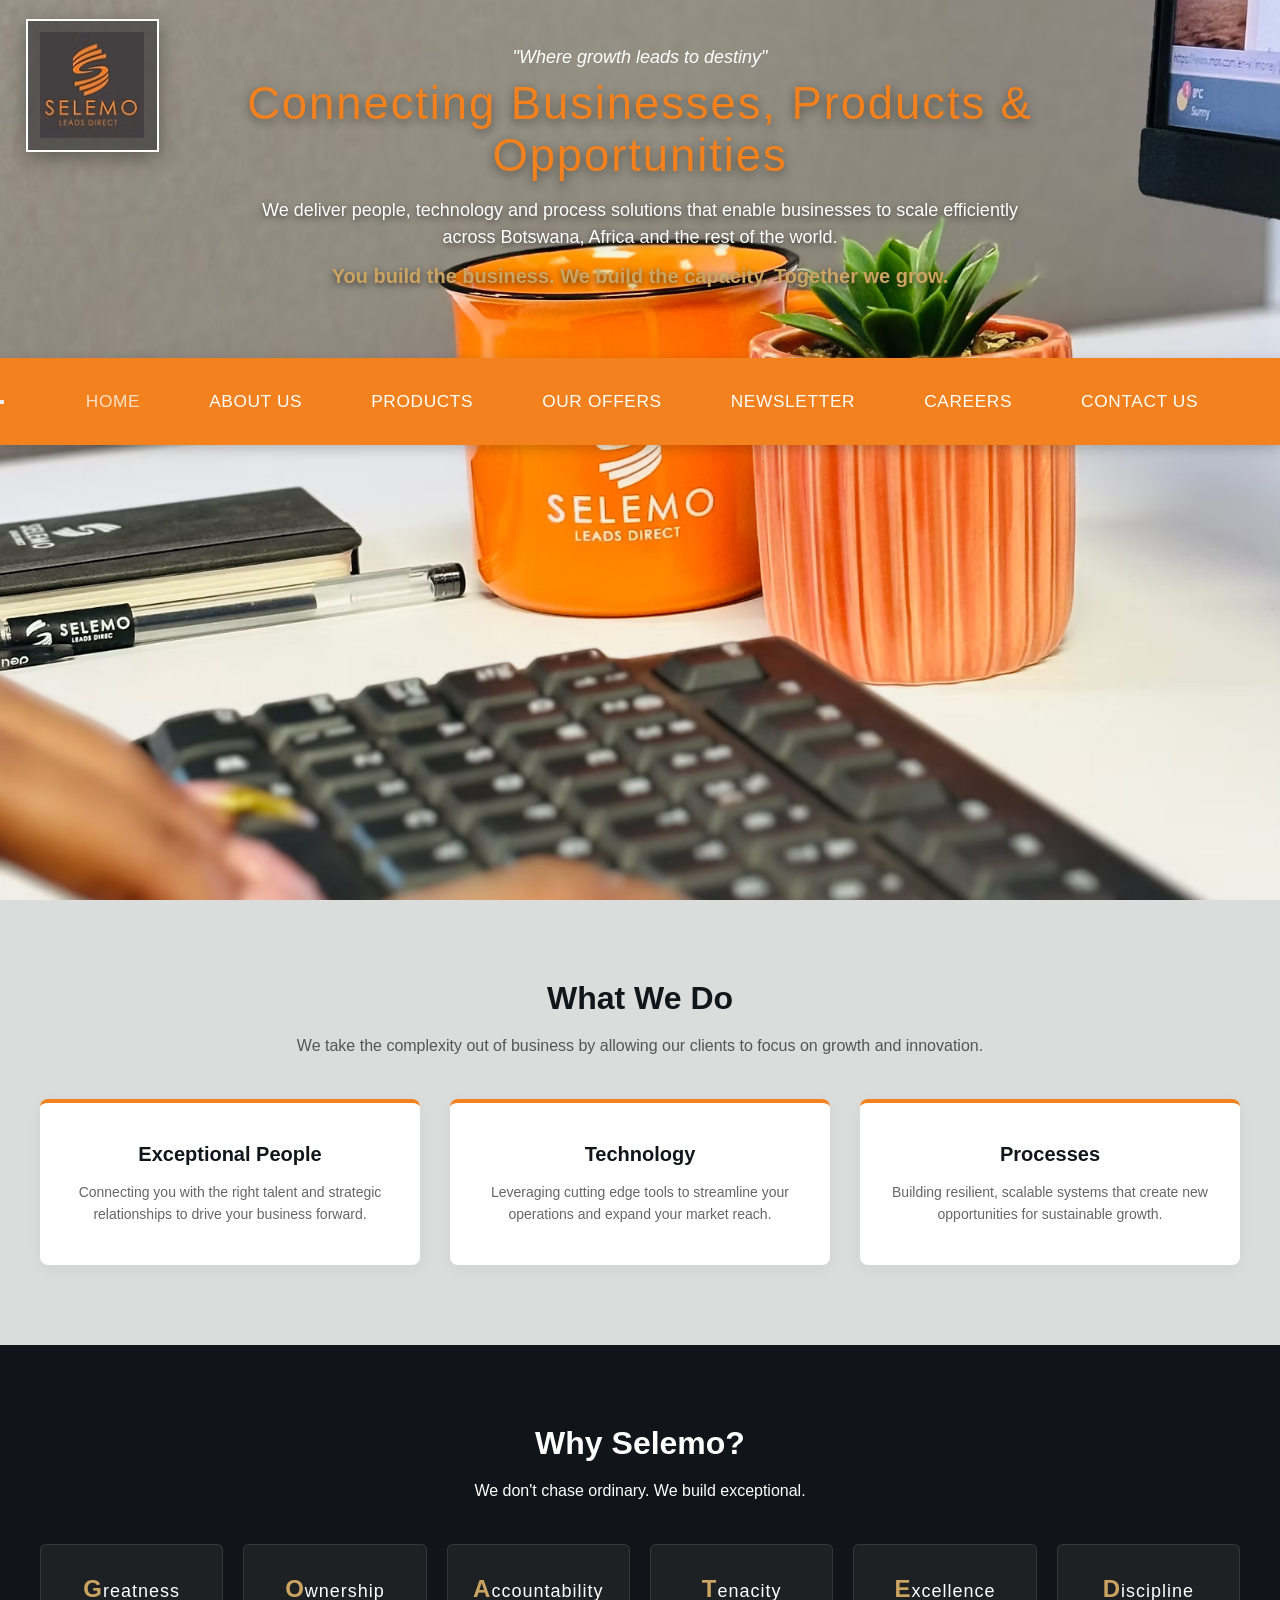
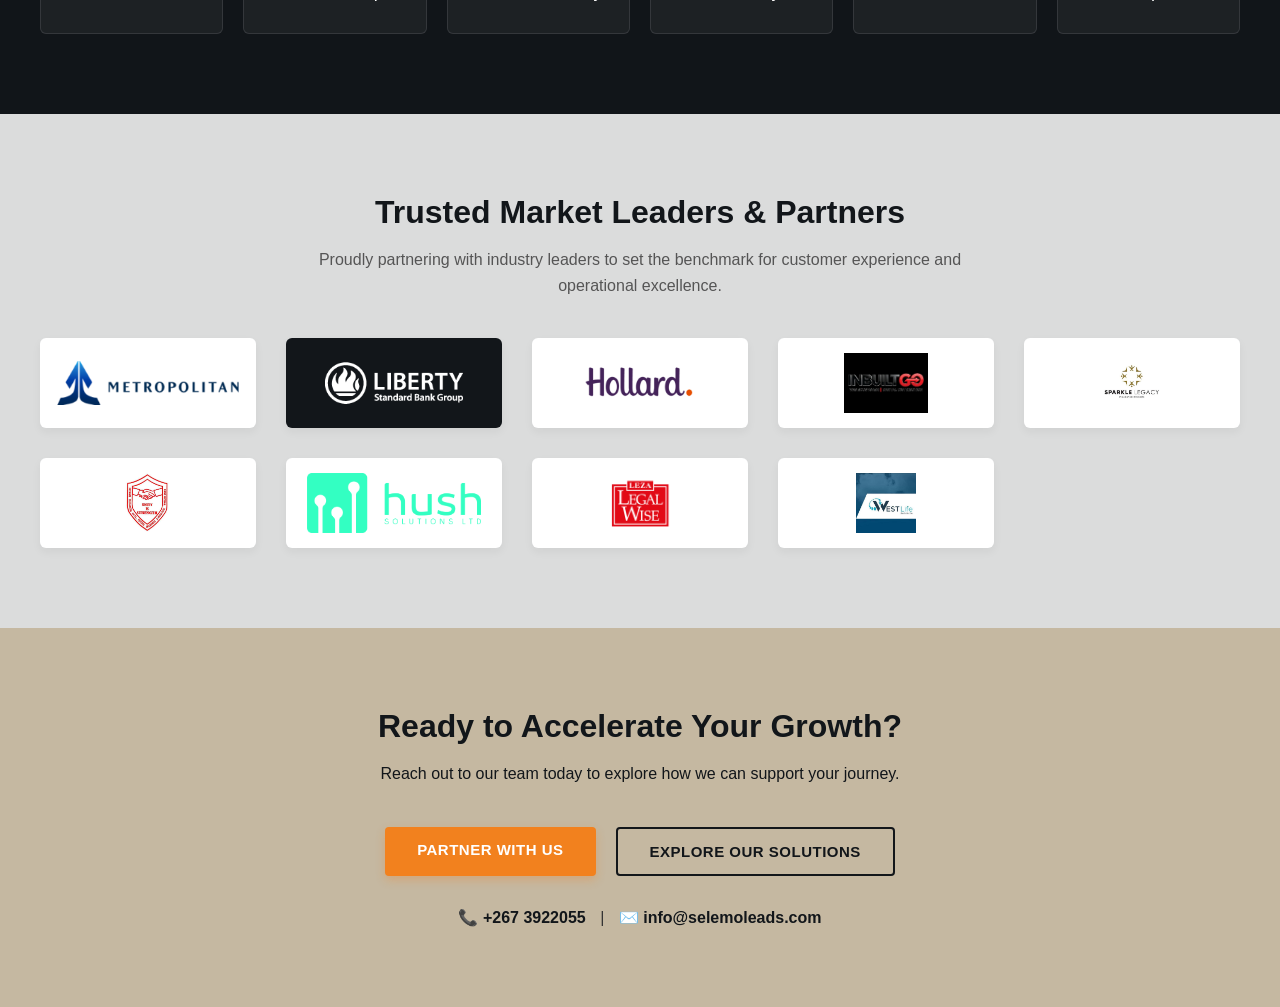
<file: index.html>
<!DOCTYPE html>
<html lang="en">
<head>
    <meta charset="UTF-8">
    <meta name="viewport" content="width=device-width, initial-scale=1.0">
    <title>Selemo Leads Direct</title>
    <link rel="stylesheet" href="style.css">
    <link rel="icon" type="image/png" href="favicon.png">
</head>
<body>
    <!-- ==========================================================================
         1. HERO SECTION
         ========================================================================== -->
    <section class="homepage-hero">
        <div class="homepage-hero__top">
            <div class="homepage-hero__logo-box">
                <img src="images/logo.avif" alt="Selemo Leads Direct Logo">
            </div>
            <div class="homepage-hero__title-block">
                <p class="kicker-text">"Where growth leads to destiny"</p>
                <h1>Connecting Businesses, Products & Opportunities</h1>
                <p class="hero-subtext">We deliver people, technology and process solutions that enable businesses to scale efficiently across Botswana, Africa and the rest of the world.<br>
                <strong>You build the business. We build the capacity. Together we grow.</strong></p>
            </div>
        </div>

        <nav class="homepage-hero__nav" id="main-nav-menu">
            <button class="hero-nav-toggle" id="heroNavToggle" type="button" aria-label="Toggle navigation" aria-expanded="false" aria-controls="heroNavList">
                <span class="hero-nav-toggle__bar"></span>
                <span class="hero-nav-toggle__bar"></span>
                <span class="hero-nav-toggle__bar"></span>
            </button>
            <ul id="heroNavList">
                <li><a href="index.html" class="active">HOME</a></li>
                <li><a href="about.html">ABOUT US</a></li>
                <li><a href="services.html">PRODUCTS</a></li>
                <li><a href="offers.html">OUR OFFERS</a></li>
                <li><a href="newsletter.html">NEWSLETTER</a></li>
                <li><a href="careers.html">CAREERS</a></li>
                <li><a href="contact.html">CONTACT US</a></li>
            </ul>
        </nav>
    </section>

    <!-- ==========================================================================
         2. WHAT WE DO
         ========================================================================== -->
    <section class="what-we-do section-padding">
        <div class="container text-center">
            <h2 class="section-title">What We Do</h2>
            <p class="section-subtitle">We take the complexity out of business by allowing our clients to focus on growth and innovation.</p>
            <div class="three-col-grid">
                <div class="service-card">
                    <h3>Exceptional People</h3>
                    <p>Connecting you with the right talent and strategic relationships to drive your business forward.</p>
                </div>
                <div class="service-card">
                    <h3>Technology</h3>
                    <p>Leveraging cutting edge tools to streamline your operations and expand your market reach.</p>
                </div>
                <div class="service-card">
                    <h3>Processes</h3>
                    <p>Building resilient, scalable systems that create new opportunities for sustainable growth.</p>
                </div>
            </div>
        </div>
    </section>

    <!-- ==========================================================================
         3. WHY SELEMO (GOATED CULTURE)
         ========================================================================== -->
    <section class="why-selemo section-padding dark-bg">
        <div class="container text-center">
            <h2 class="section-title text-light">Why Selemo?</h2>
            <p class="section-subtitle text-light">We don't chase ordinary. We build exceptional.</p>
            
            <div class="goated-grid">
                <div class="goated-item"><strong>G</strong>reatness</div>
                <div class="goated-item"><strong>O</strong>wnership</div>
                <div class="goated-item"><strong>A</strong>ccountability</div>
                <div class="goated-item"><strong>T</strong>enacity</div>
                <div class="goated-item"><strong>E</strong>xcellence</div>
                <div class="goated-item"><strong>D</strong>iscipline</div>
            </div>
        </div>
    </section>

    <!-- ==========================================================================
         4. CREDIBILITY & TRUST (PARTNERS SECTION WITH LOGOS)
         ========================================================================== -->
    <section class="credibility section-padding">
        <div class="container text-center">
            <h2 class="section-title">Trusted Market Leaders & Partners</h2>
            <p class="section-subtitle">Proudly partnering with industry leaders to set the benchmark for customer experience and operational excellence.</p>
            
            <div class="trusted-logos" style="display: grid; grid-template-columns: repeat(auto-fit, minmax(180px, 1fr)); gap: 30px; align-items: center; justify-items: center; margin-top: 40px;">
                <div class="partner-logo-box" style="background: #fff; padding: 15px; border-radius: 6px; box-shadow: 0 4px 10px rgba(0,0,0,0.05); width: 100%; height: 90px; display: flex; align-items: center; justify-content: center;">
                    <img src="images/metropliatan.webp" alt="Metropolitan Life" style="max-width: 100%; max-height: 100%; object-fit: contain;">
                </div>
                <div class="partner-logo-box" style="background: #12161a; padding: 15px; border-radius: 6px; box-shadow: 0 4px 10px rgba(0,0,0,0.05); width: 100%; height: 90px; display: flex; align-items: center; justify-content: center;">
                    <img src="images/liberty_logo.webp" alt="Liberty Life" style="max-width: 100%; max-height: 100%; object-fit: contain;">
                </div>
                <div class="partner-logo-box" style="background: #fff; padding: 15px; border-radius: 6px; box-shadow: 0 4px 10px rgba(0,0,0,0.05); width: 100%; height: 90px; display: flex; align-items: center; justify-content: center;">
                    <img src="images/logo-hollard-coloured.jpg" alt="Hollard Life" style="max-width: 100%; max-height: 100%; object-fit: contain;">
                </div>
                <div class="partner-logo-box" style="background: #fff; padding: 15px; border-radius: 6px; box-shadow: 0 4px 10px rgba(0,0,0,0.05); width: 100%; height: 90px; display: flex; align-items: center; justify-content: center;">
                    <img src="images/InbuiltGO Logo.png" alt="InbuiltGo" style="max-width: 100%; max-height: 100%; object-fit: contain;">
                </div>
                <div class="partner-logo-box" style="background: #fff; padding: 15px; border-radius: 6px; box-shadow: 0 4px 10px rgba(0,0,0,0.05); width: 100%; height: 90px; display: flex; align-items: center; justify-content: center;">
                    <img src="images/images (1).jpg" alt="Sparkle Legacy Insurance Brokers" style="max-width: 100%; max-height: 100%; object-fit: contain;">
                </div>
                <div class="partner-logo-box" style="background: #fff; padding: 15px; border-radius: 6px; box-shadow: 0 4px 10px rgba(0,0,0,0.05); width: 100%; height: 90px; display: flex; align-items: center; justify-content: center;">
                    <img src="images/images.jpg" alt="Manual Workers Union" style="max-width: 100%; max-height: 100%; object-fit: contain;">
                </div>
                <div class="partner-logo-box" style="background: #fff; padding: 15px; border-radius: 6px; box-shadow: 0 4px 10px rgba(0,0,0,0.05); width: 100%; height: 90px; display: flex; align-items: center; justify-content: center;">
                    <img src="images/24060-Hush-Solutions-Logo-Turquoise.webp" alt="Hush BPO" style="max-width: 100%; max-height: 100%; object-fit: contain;">
                </div>
                <div class="partner-logo-box" style="background: #fff; padding: 15px; border-radius: 6px; box-shadow: 0 4px 10px rgba(0,0,0,0.05); width: 100%; height: 90px; display: flex; align-items: center; justify-content: center;">
                    <img src="images/images.png" alt="Legalwise" style="max-width: 100%; max-height: 100%; object-fit: contain;">
                </div>
                <div class="partner-logo-box" style="background: #fff; padding: 15px; border-radius: 6px; box-shadow: 0 4px 10px rgba(0,0,0,0.05); width: 100%; height: 90px; display: flex; align-items: center; justify-content: center;">
                    <img src="images/images (2).jpg" alt="Westlife" style="max-width: 100%; max-height: 100%; object-fit: contain;">
                </div>
            </div>
        </div>
    </section>

    <!-- ==========================================================================
         5. CLEAR CALL TO ACTION
         ========================================================================== -->
    <section class="cta-section section-padding accent-bg">
        <div class="container text-center">
            <h2 class="section-title text-dark">Ready to Accelerate Your Growth?</h2>
            <p class="section-subtitle text-dark">Reach out to our team today to explore how we can support your journey.</p>
            
            <div class="cta-buttons">
                <a href="contact.html" class="cta-btn primary">Partner With Us</a>
                <a href="services.html" class="cta-btn secondary">Explore Our Solutions</a>
            </div>

            <div class="contact-quick-links mt-4">
                <a href="tel:+2673922055">📞 +267 3922055</a> | 
                <a href="mailto:info@selemoleads.com">✉️ info@selemoleads.com</a>
            </div>
        </div>
    </section>

    <script src="script.js"></script>
    <script>
        (function () {
            var toggle = document.getElementById('heroNavToggle');
            var nav = document.getElementById('main-nav-menu');
            if (!toggle || !nav) return;

            function closeMenu() {
                nav.classList.remove('is-open');
                toggle.setAttribute('aria-expanded', 'false');
            }

            toggle.addEventListener('click', function () {
                var isOpen = nav.classList.toggle('is-open');
                toggle.setAttribute('aria-expanded', isOpen ? 'true' : 'false');
            });

            nav.querySelectorAll('#heroNavList a').forEach(function (link) {
                link.addEventListener('click', closeMenu);
            });
        })();
    </script>
</body>
</html>
</file>
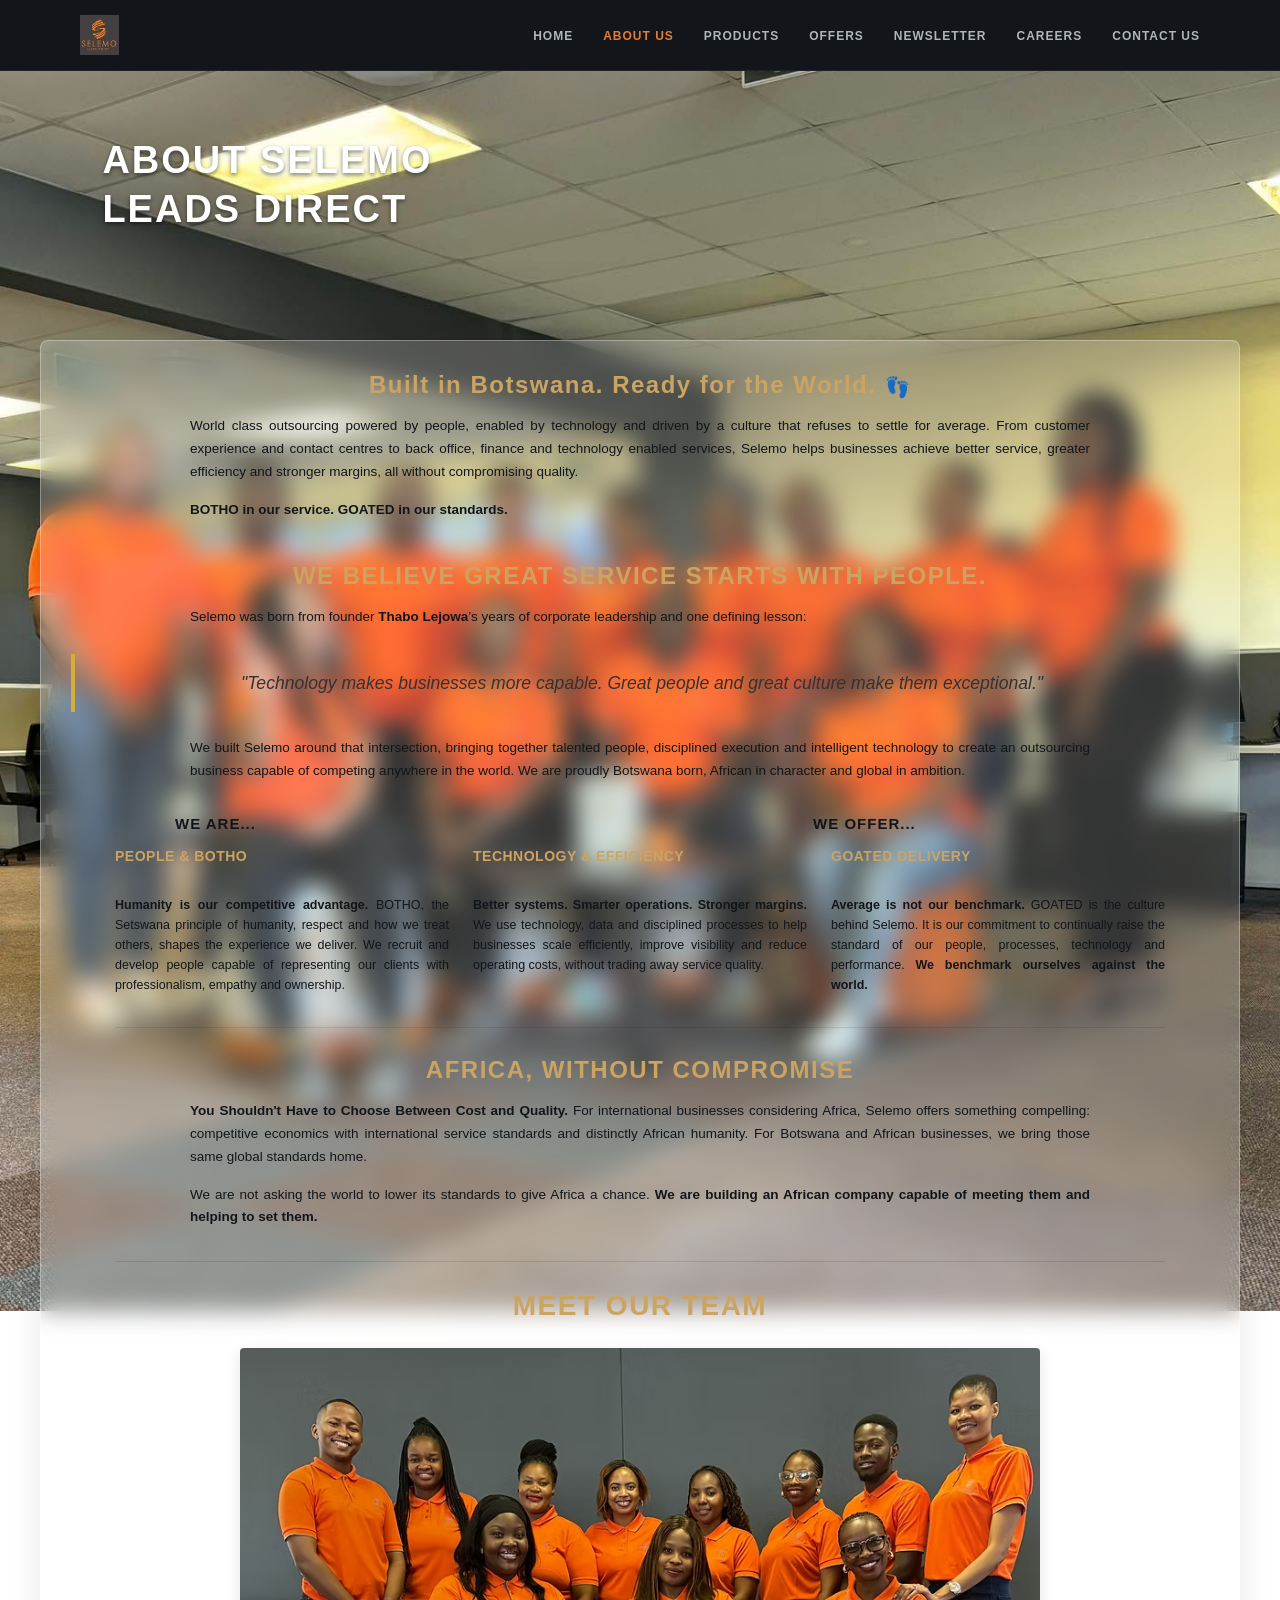
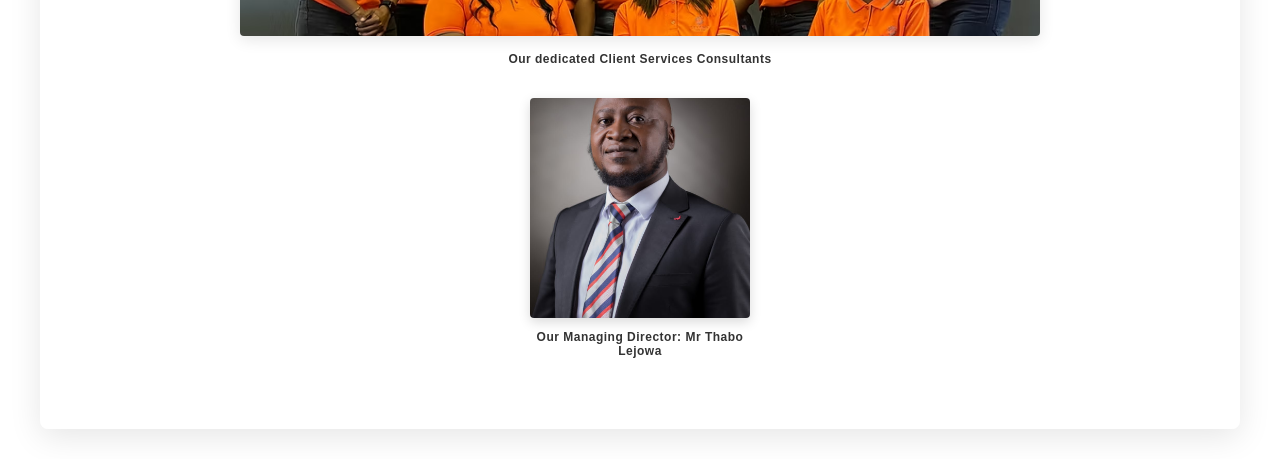
<file: about.html>
<!DOCTYPE html>
<html lang="en">
<head>
    <meta charset="UTF-8">
    <meta name="viewport" content="width=device-width, initial-scale=1.0">
    <title>About Us | Selemo Leads Direct</title>
    <link rel="stylesheet" href="style.css">
    <link rel="icon" type="image/png" href="favicon.png">
    <style>
        /* Quick inline fix to ensure quotes display cleanly without overlap */
        .quote-block {
            margin: 25px 0;
            padding: 15px 20px;
            border-left: 4px solid var(--accent-color, #d4af37);
            font-style: italic;
            font-size: 1.1rem;
            line-height: 1.6;
        }
    </style>
</head>
<body class="about-page">

    <header class="main-header">
        <div class="header-container">
            <div class="logo-area">
                <a href="index.html" class="logo-link">
                    <img src="images/logo.avif" alt="Selemo Leads Direct Logo" class="brand-logo-img">
                </a>
            </div>

            <button id="mobile-menu-toggle" class="hamburger-btn" aria-label="Toggle navigation">
                <span class="bar"></span>
                <span class="bar"></span>
                <span class="bar"></span>
            </button>

            <nav id="main-nav-menu" class="nav-menu">
                <ul>
                    <li><a href="index.html">HOME</a></li>
                    <li><a href="about.html" class="active">ABOUT US</a></li>
                    <li><a href="services.html">PRODUCTS</a></li>
                    <li><a href="offers.html">OFFERS</a></li>
                    <li><a href="newsletter.html">NEWSLETTER</a></li>
                    <li><a href="careers.html">CAREERS</a></li>
                    <li><a href="contact.html">CONTACT US</a></li>
                </ul>
            </nav>
        </div>
    </header>

    <section class="about-banner">
        <div class="banner-overlay"></div>
        <div class="banner-content">
            <h1>ABOUT SELEMO<br>LEADS DIRECT</h1>
        </div>
    </section>

    <main class="about-container">
        
        <!-- HERO / INTRODUCTION -->
        <section class="footprints-section">
            <h2 class="section-accent-title">Built in Botswana. Ready for the World. <span class="footprint-icon">👣</span></h2>
            <p class="narrative-text">
                World class outsourcing powered by people, enabled by technology and driven by a culture that refuses to settle for average. 
                From customer experience and contact centres to back office, finance and technology enabled services, Selemo helps businesses achieve better service, greater efficiency and stronger margins, all without compromising quality.
            </p>
            <p class="narrative-text" style="margin-top: 15px;">
                <strong>BOTHO in our service. GOATED in our standards.</strong>
            </p>
        </section>

        <!-- OUR STORY -->
        <section class="footprints-section" style="margin-top: 40px;">
            <h2 class="section-accent-title">WE BELIEVE GREAT SERVICE STARTS WITH PEOPLE.</h2>
            <p class="narrative-text">
                Selemo was born from founder <strong>Thabo Lejowa</strong>’s years of corporate leadership and one defining lesson:
            </p>
            
            <!-- Fixed quote container to prevent overlap -->
            <div class="quote-block">
                "Technology makes businesses more capable. Great people and great culture make them exceptional."
            </div>

            <p class="narrative-text">
                We built Selemo around that intersection, bringing together talented people, disciplined execution and intelligent technology to create an outsourcing business capable of competing anywhere in the world. We are proudly Botswana born, African in character and global in ambition.
            </p>
        </section>

        <div class="pillars-header">
            <h3>WE ARE...</h3>
            <h3>WE OFFER...</h3>
        </div>

        <!-- THREE VALUE PILLARS -->
        <section class="pillars-grid">
            <div class="pillar-card">
                <h4>PEOPLE & BOTHO</h4>
                <p><strong>Humanity is our competitive advantage.</strong> BOTHO, the Setswana principle of humanity, respect and how we treat others, shapes the experience we deliver. We recruit and develop people capable of representing our clients with professionalism, empathy and ownership.</p>
            </div>
            <div class="pillar-card">
                <h4>TECHNOLOGY & EFFICIENCY</h4>
                <p><strong>Better systems. Smarter operations. Stronger margins.</strong> We use technology, data and disciplined processes to help businesses scale efficiently, improve visibility and reduce operating costs, without trading away service quality.</p>
            </div>
            <div class="pillar-card">
                <h4>GOATED DELIVERY</h4>
                <p><strong>Average is not our benchmark.</strong> GOATED is the culture behind Selemo. It is our commitment to continually raise the standard of our people, processes, technology and performance. <strong>We benchmark ourselves against the world.</strong></p>
            </div>
        </section>

        <hr class="section-divider">

        <!-- AFRICA, WITHOUT COMPROMISE -->
        <section class="footprints-section">
            <h2 class="section-accent-title">AFRICA, WITHOUT COMPROMISE</h2>
            <p class="narrative-text">
                <strong>You Shouldn't Have to Choose Between Cost and Quality.</strong> For international businesses considering Africa, Selemo offers something compelling: competitive economics with international service standards and distinctly African humanity. For Botswana and African businesses, we bring those same global standards home.
            </p>
            <p class="narrative-text" style="margin-top: 15px;">
                We are not asking the world to lower its standards to give Africa a chance. <strong>We are building an African company capable of meeting them and helping to set them.</strong>
            </p>
        </section>

        <hr class="section-divider">

        <section class="team-section">
            <h2 class="section-accent-title centralized">MEET OUR TEAM</h2>
            
            <div class="group-photo-container">
                <img src="images/Team_edited.avif" alt="Our Dedicated Client Services Consultants" class="team-group-img">
                <p class="photo-caption">Our dedicated Client Services Consultants</p>
            </div>

            <div class="executives-grid" style="display: flex; justify-content: center; width: 100%;">
                <div class="exec-card">
                    <div class="exec-image-wrapper">
                        <img src="images/31675.JPG" alt="Mr Thabo Lejowa">
                    </div>
                    <p class="exec-caption">Our Managing Director: Mr Thabo Lejowa</p>
                </div>
            </div>
        </section>

    </main>

    <script src="script.js"></script>
</body>
</html>
</file>
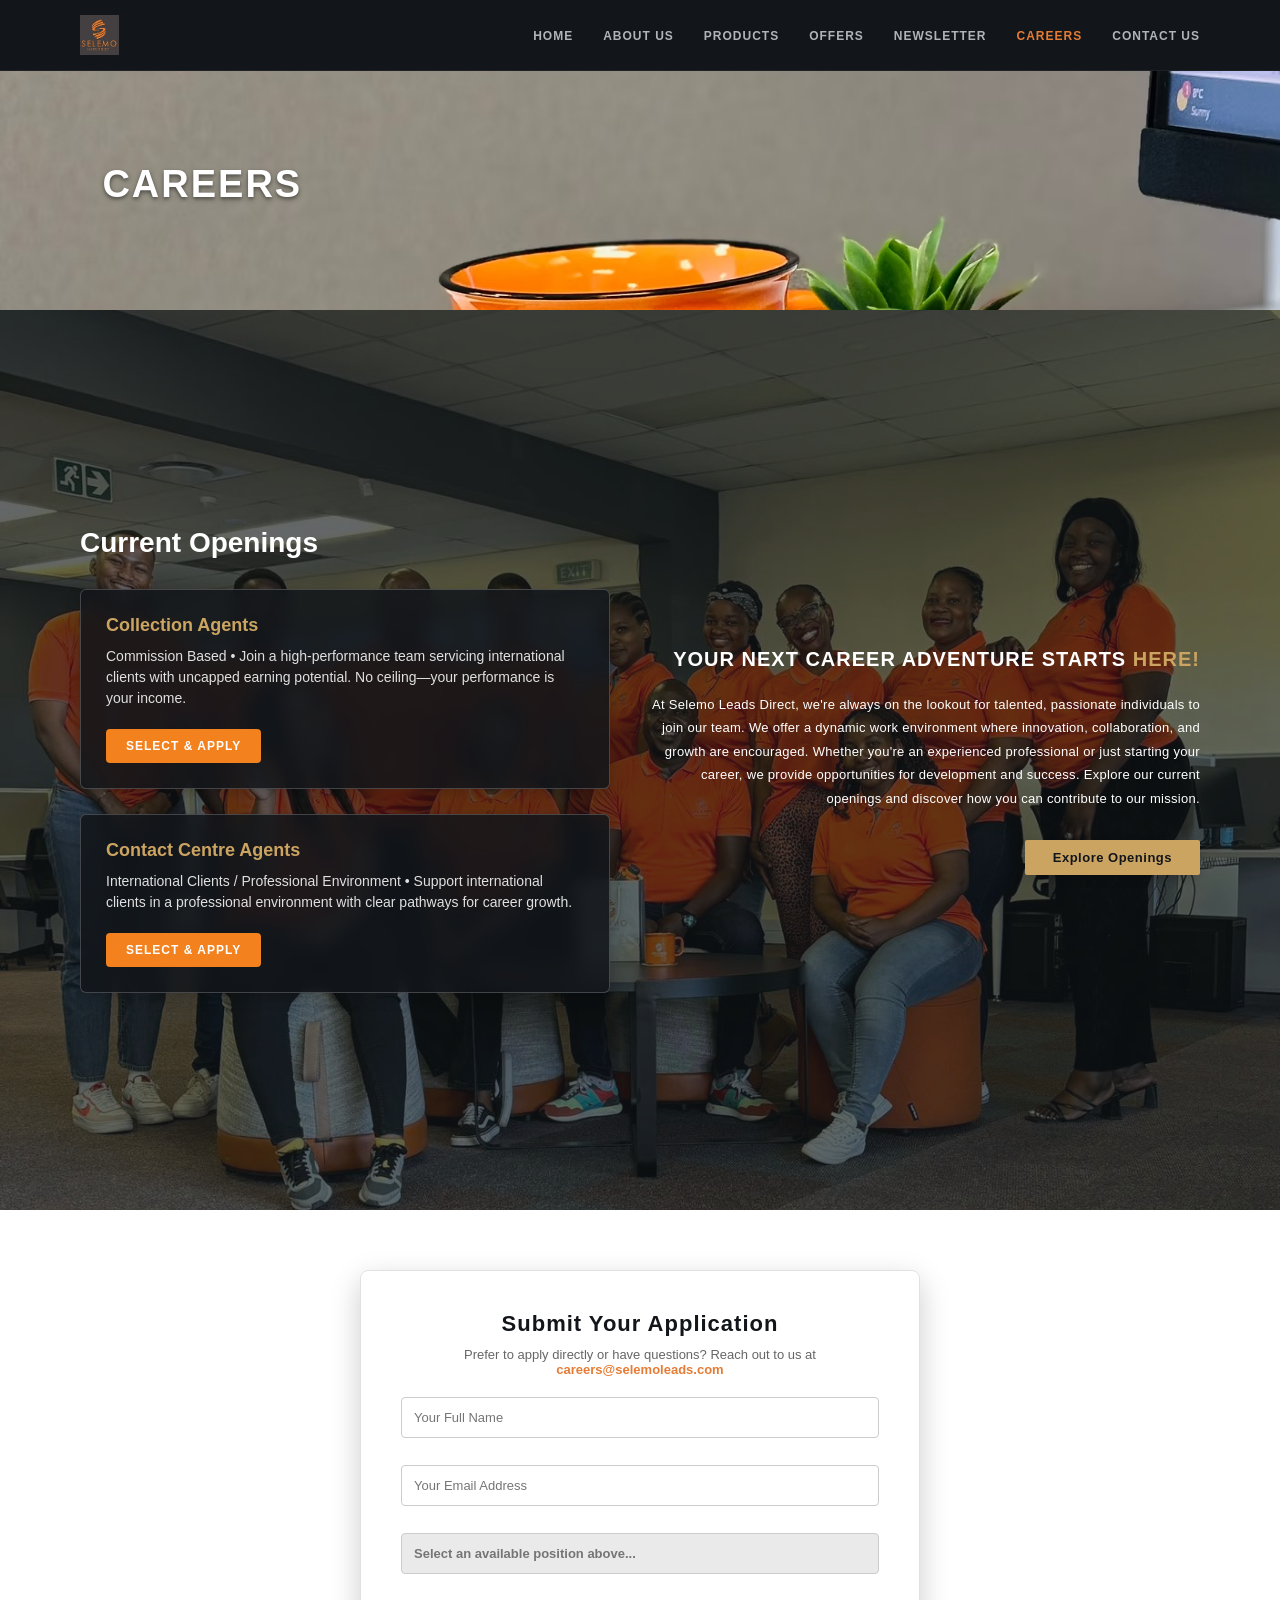
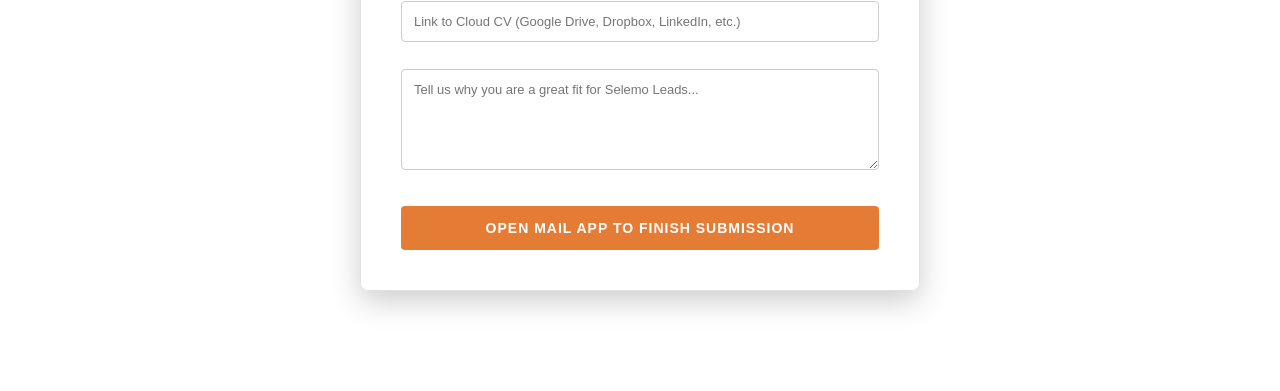
<file: careers.html>
<!DOCTYPE html>
<html lang="en">
<head>
<meta charset="UTF-8">
<meta name="viewport" content="width=device-width, initial-scale=1.0">
<title>Careers | Selemo Leads Direct</title>
<link rel="stylesheet" href="style.css">
<link rel="icon" type="image/png" href="favicon.png">
<style>
/* Responsive fix for mobile layout stacking */
@media (max-width: 900px) {
    .careers-content-wrapper {
        flex-direction: column !important;
        align-items: center !important;
        padding: 40px 20px !important;
    }
    .careers-text-box {
        text-align: center !important;
        align-items: center !important;
        max-width: 100% !important;
        margin-top: 40px !important;
    }
    #jobs-section {
        max-width: 100% !important;
        width: 100% !important;
    }
    .careers-hero {
        height: auto !important;
        min-height: 100vh !important;
        padding-top: 80px;
        padding-bottom: 60px;
    }
}
</style>
</head>
<body class="careers-page">
<header class="main-header">
<div class="header-container">
<div class="logo-area">
<a href="index.html" class="logo-link">
<img src="images/logo.avif" alt="Selemo Leads Direct Logo" class="brand-logo-img">
</a>
</div>
<!-- New Mobile Hamburger Button Toggle -->
<button id="mobile-menu-toggle" class="hamburger-btn" aria-label="Toggle navigation">
<span class="bar"></span>
<span class="bar"></span>
<span class="bar"></span>
</button>
<!-- Added id="main-nav-menu" for JS interaction -->
<nav id="main-nav-menu" class="nav-menu">
<ul>
<li><a href="index.html">HOME</a></li>
<li><a href="about.html" >ABOUT US</a></li>
<li><a href="services.html">PRODUCTS</a></li>
<li><a href="offers.html">OFFERS</a></li>
<li><a href="newsletter.html">NEWSLETTER</a></li>
<li><a href="careers.html"class="active">CAREERS</a></li>
<li><a href="contact.html">CONTACT US</a></li>
</ul>
</nav>
</div>
</header>
<!-- 1. Your Existing Hero Section (With updated CTA anchor link) -->
<section class="about-banner">
<div class="banner-overlay"></div>
<div class="banner-content">
<h1>CAREERS</h1>
</div>
</section>
<section class="careers-hero">
<div class="careers-overlay"></div>
<div class="careers-content-wrapper" style="display: flex; justify-content: space-between; align-items: center; width: 100%; max-width: 1200px; margin: 0 auto; padding: 0 40px; gap: 40px;">
<!-- 2. The Open Positions Section with Both Adverts -->
<section id="jobs-section" style="max-width: 550px; padding: 0; width: 100%;">
<h2 style="font-size: 28px; margin-bottom: 30px; color: #ffffff; font-family: sans-serif; font-weight: 700;">Current Openings</h2>
<div class="jobs-grid" style="display: grid; grid-template-columns: 1fr; gap: 25px;">
<!-- Position 1: Collection Agents -->
<div class="job-card" data-job="Collection Agent" style="border: 1px solid rgba(255,255,255,0.2); padding: 25px; border-radius: 6px; background: rgba(18,22,26,0.85); backdrop-filter: blur(8px); box-shadow: 0 4px 15px rgba(0,0,0,0.2);">
<h3 style="font-size: 18px; color: #cca462; margin-bottom: 10px; font-family: sans-serif;">Collection Agents</h3>
<p style="font-size: 14px; color: #e0e0e0; margin-bottom: 20px; line-height: 1.5;">Commission Based • Join a high-performance team servicing international clients with uncapped earning potential. No ceiling—your performance is your income.</p>
<button class="apply-btn" style="background: #f2811e; color: #ffffff; border: none; padding: 10px 20px; font-size: 12px; font-weight: 600; text-transform: uppercase; letter-spacing: 1px; cursor: pointer; border-radius: 4px;">Select & Apply</button>
</div>
<!-- Position 2: Contact Centre Agents -->
<div class="job-card" data-job="Contact Centre Agent" style="border: 1px solid rgba(255,255,255,0.2); padding: 25px; border-radius: 6px; background: rgba(18,22,26,0.85); backdrop-filter: blur(8px); box-shadow: 0 4px 15px rgba(0,0,0,0.2);">
<h3 style="font-size: 18px; color: #cca462; margin-bottom: 10px; font-family: sans-serif;">Contact Centre Agents</h3>
<p style="font-size: 14px; color: #e0e0e0; margin-bottom: 20px; line-height: 1.5;">International Clients / Professional Environment • Support international clients in a professional environment with clear pathways for career growth.</p>
<button class="apply-btn" style="background: #f2811e; color: #ffffff; border: none; padding: 10px 20px; font-size: 12px; font-weight: 600; text-transform: uppercase; letter-spacing: 1px; cursor: pointer; border-radius: 4px;">Select & Apply</button>
</div>
</div>
</section>
<div class="careers-text-box" style="max-width: 550px; text-align: right; display: flex; flex-direction: column; align-items: flex-end;">
<h1 class="careers-title">YOUR NEXT CAREER ADVENTURE STARTS <span class="highlight-yellow">HERE!</span></h1>
<p class="careers-description">
At Selemo Leads Direct, we're always on the lookout for talented, passionate individuals to join our team.
We offer a dynamic work environment where innovation, collaboration, and growth are encouraged.
Whether you're an experienced professional or just starting your career, we provide opportunities for
development and success. Explore our current openings and discover how you can contribute to our mission.
</p>
<a href="#jobs-section" class="cta-button" id="hero-apply-btn">Explore Openings</a>
</div>
</div>
</section>
<!-- 3. Dynamic Application Form -->
<section id="application-section" style="max-width: 600px; margin: 60px auto 100px auto; padding: 0 20px;">
<div class="contact-form-wrapper" style="background: rgba(255,255,255,0.92); padding: 40px; border-radius: 8px; border: 1px solid #e1e1e1;">
<h3 style="font-size: 22px; margin-bottom: 10px; color: #12161a; font-family: sans-serif;">Submit Your Application</h3>
<p style="font-size: 13px; color: #666666; margin-bottom: 20px;">Prefer to apply directly or have questions? Reach out to us at <a href="mailto:careers@selemoleads.com" style="color: #e57c35; font-weight: 600; text-decoration: none;">careers@selemoleads.com</a></p>
<form id="jobApplicationForm" class="interactive-form">
<div class="form-group" style="margin-bottom: 15px;">
<input type="text" id="app-name" placeholder="Your Full Name" required style="width: 100%; padding: 12px; border: 1px solid #ccc; border-radius: 4px; box-sizing: border-box;">
</div>
<div class="form-group" style="margin-bottom: 15px;">
<input type="email" id="app-email" placeholder="Your Email Address" required style="width: 100%; padding: 12px; border: 1px solid #ccc; border-radius: 4px; box-sizing: border-box;">
</div>
<div class="form-group" style="margin-bottom: 15px;">
<input type="text" id="app-role" placeholder="Select an available position above..." readonly style="width: 100%; padding: 12px; border: 1px solid #ccc; border-radius: 4px; background-color: #eaeaea; font-weight: 600; color: #12161a; box-sizing: border-box;">
</div>
<div class="form-group" style="margin-bottom: 15px;">
<input type="url" id="app-resume-link" placeholder="Link to Cloud CV (Google Drive, Dropbox, LinkedIn, etc.)" style="width: 100%; padding: 12px; border: 1px solid #ccc; border-radius: 4px; box-sizing: border-box;">
</div>
<div class="form-group" style="margin-bottom: 20px;">
<textarea id="app-cover" rows="5" placeholder="Tell us why you are a great fit for Selemo Leads..." required style="width: 100%; padding: 12px; border: 1px solid #ccc; border-radius: 4px; box-sizing: border-box; resize: vertical;"></textarea>
</div>
<button type="submit" id="app-submit-btn" style="background: #e57c35; color: #ffffff; border: none; padding: 14px; width: 100%; font-size: 14px; font-weight: 600; letter-spacing: 1px; text-transform: uppercase; cursor: pointer; border-radius: 4px; transition: background 0.3s;">Open Mail App to Finish Submission</button>
</form>
</div>
</section>
<script src="script.js"></script>
</body>
</html>
</file>
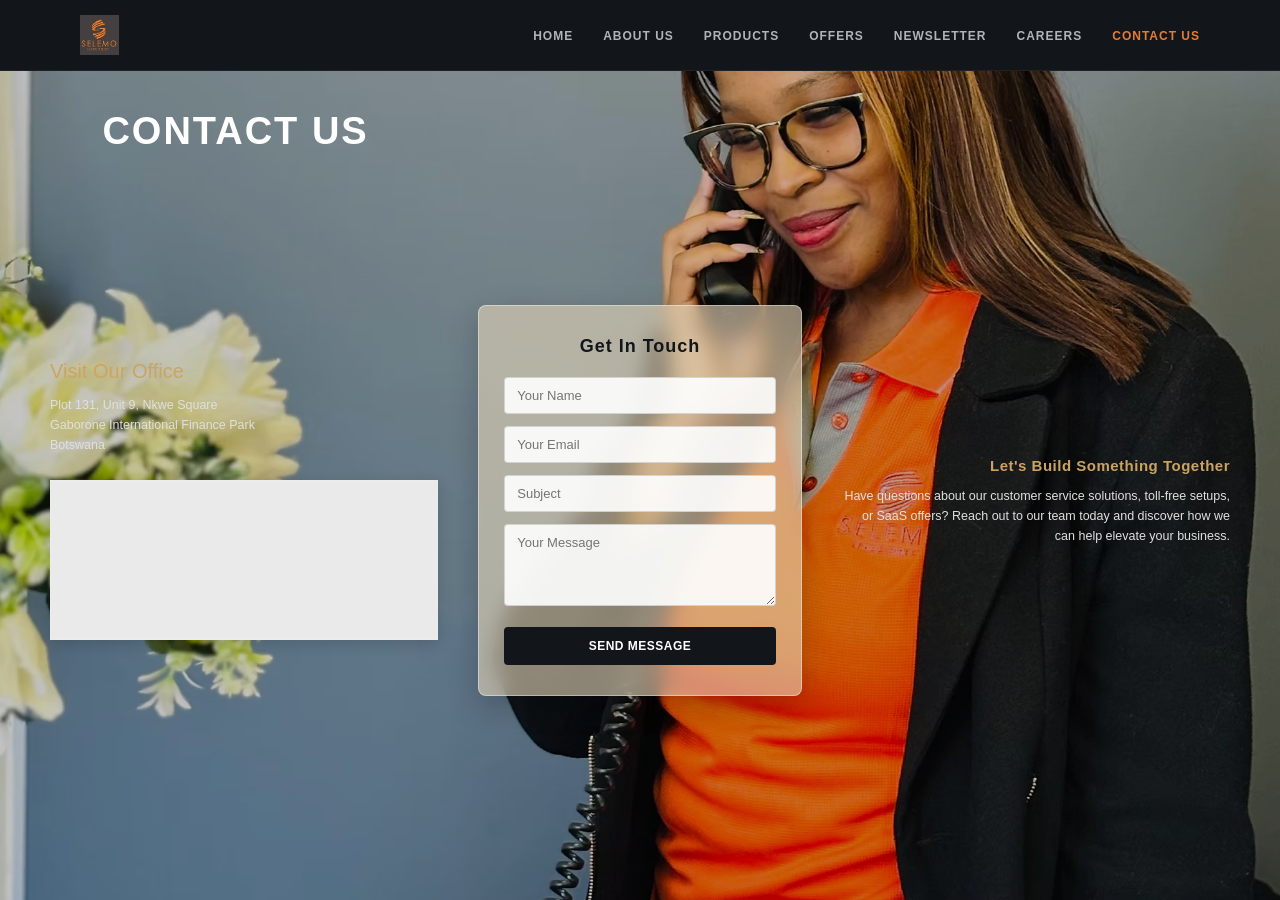
<file: contact.html>
<!DOCTYPE html>
<html lang="en">
<head>
    <meta charset="UTF-8">
    <meta name="viewport" content="width=device-width, initial-scale=1.0">
    <title>Contact Us | Selemo Leads Direct</title>
    <link rel="stylesheet" href="style.css">
    <link rel="icon" type="image/png" href="favicon.png">
</head>
<body class="contact-page">

<header class="main-header">
    <div class="header-container">
        <div class="logo-area">
            <a href="index.html" class="logo-link">
                <img src="images/logo.avif" alt="Selemo Leads Direct Logo" class="brand-logo-img">
            </a>
        </div>

        <!-- New Mobile Hamburger Button Toggle -->
        <button id="mobile-menu-toggle" class="hamburger-btn" aria-label="Toggle navigation">
            <span class="bar"></span>
            <span class="bar"></span>
            <span class="bar"></span>
        </button>

        <!-- Added id="main-nav-menu" for JS interaction -->
        <nav id="main-nav-menu" class="nav-menu">
            <ul>
                <li><a href="index.html">HOME</a></li>
                <li><a href="about.html">ABOUT US</a></li>
                <li><a href="services.html">PRODUCTS</a></li>
                <li><a href="offers.html">OFFERS</a></li>
                <li><a href="newsletter.html">NEWSLETTER</a></li>
                <li><a href="careers.html">CAREERS</a></li>
                <li><a href="contact.html" class="active">CONTACT US</a></li>
            </ul>
        </nav>
    </div>
</header>

<main class="contact-hero">
    <h1 class="hero-page-title">CONTACT US</h1>
    <div class="contact-overlay"></div>
    
    <div class="contact-content-grid">
        <!-- Left Side Info -->
        <div class="contact-side-info left-side">
            <h2>Visit Our Office</h2>
            <p>
                Plot 131, Unit 9, Nkwe Square<br>
                Gaborone International Finance Park<br>
                Botswana
            </p>
            <div class="map-embed-frame">
                <!-- Replace or embed your map frame here if needed -->
                <iframe 
                    src="https://www.google.com/maps/embed?pb=!1m18!1m12!1m3!1d3598.0!2d25.9!3d-24.65!2m3!1f0!2f0!3f0!3m2!1i1024!2i768!4f13.1!3m3!1m2!1s0x0%3A0x0!2zMjTCsDM5JzAwLjAiUyAyNcKwNTQnMDAuMCJF!5e0!3m2!1sen!2sbw!4v1600000000000!5m2!1sen!2sbw" 
                    width="100%" 
                    height="160" 
                    style="border:0;" 
                    allowfullscreen="" 
                    loading="lazy">
                </iframe>
            </div>
        </div>

        <!-- Center Form Wrapper -->
        <div class="contact-form-wrapper">
            <h3>Get In Touch</h3>
            <form class="interactive-form" action="#" method="POST">
                <div class="form-group">
                    <input type="text" name="name" placeholder="Your Name" required>
                </div>
                <div class="form-group">
                    <input type="email" name="email" placeholder="Your Email" required>
                </div>
                <div class="form-group">
                    <input type="text" name="subject" placeholder="Subject">
                </div>
                <div class="form-group">
                    <textarea name="message" rows="4" placeholder="Your Message" required></textarea>
                </div>
                <button type="submit" class="form-submit-btn">Send Message</button>
            </form>
        </div>

        <!-- Right Side Info -->
        <div class="contact-side-info right-side">
            <h3 class="callout-title">Let's Build Something Together</h3>
            <p class="callout-subtext">
                Have questions about our customer service solutions, toll-free setups, or SaaS offers? Reach out to our team today and discover how we can help elevate your business.
            </p>
        </div>
    </div>
</main>

<script src="script.js"></script>
</body>
</html>
</file>
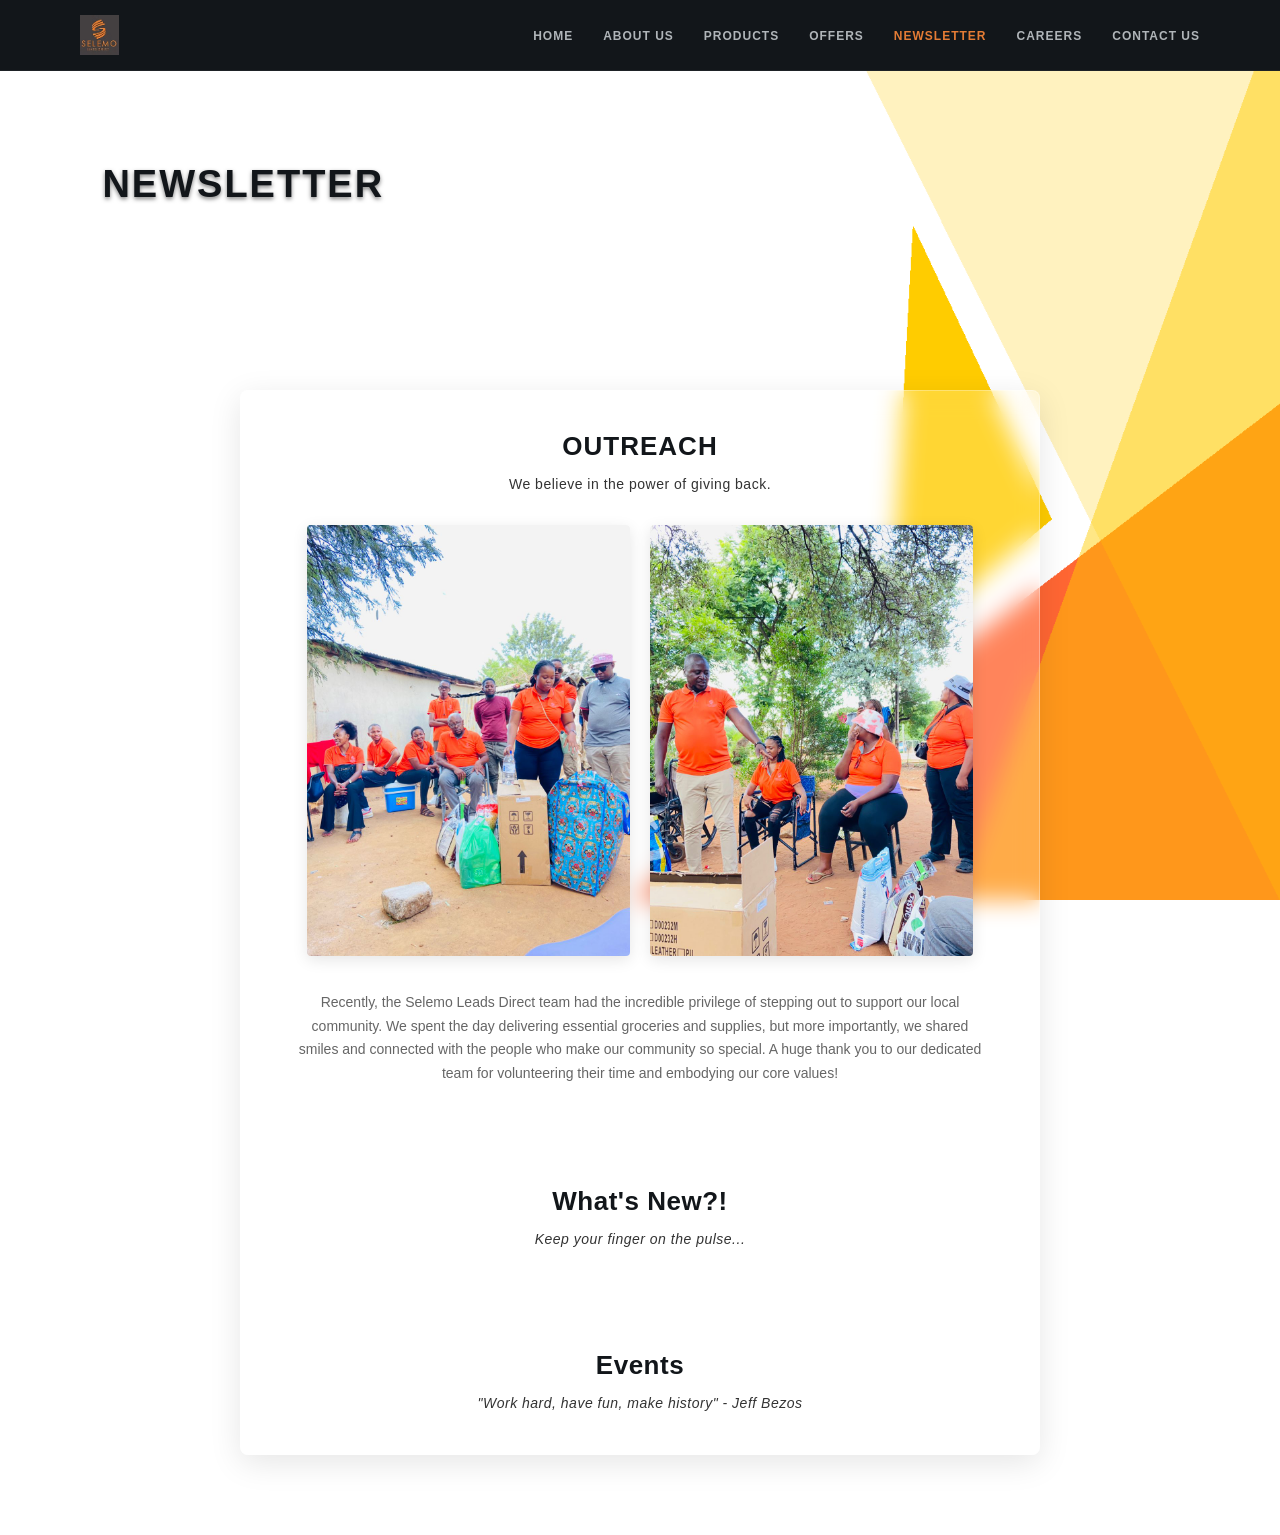
<file: newsletter.html>
<!DOCTYPE html>
<html lang="en">
<head>
    <meta charset="UTF-8">
    <meta name="viewport" content="width=device-width, initial-scale=1.0">
    <title>Newsletter | Selemo Leads Direct</title>
    <link rel="stylesheet" href="style.css">
    <link rel="icon" type="image/png" href="favicon.png">
</head>
<body class="newsletter-page">

<header class="main-header">
    <div class="header-container">
        <div class="logo-area">
            <a href="index.html" class="logo-link">
                <img src="images/logo.avif" alt="Selemo Leads Direct Logo" class="brand-logo-img">
            </a>
        </div>

        <!-- New Mobile Hamburger Button Toggle -->
        <button id="mobile-menu-toggle" class="hamburger-btn" aria-label="Toggle navigation">
            <span class="bar"></span>
            <span class="bar"></span>
            <span class="bar"></span>
        </button>

        <!-- Added id="main-nav-menu" for JS interaction -->
        <nav id="main-nav-menu" class="nav-menu">
            <ul>
                <li><a href="index.html">HOME</a></li>
                <li><a href="about.html">ABOUT US</a></li>
                <li><a href="services.html">PRODUCTS</a></li>
                <li><a href="offers.html">OFFERS</a></li>
                <li><a href="newsletter.html" class="active">NEWSLETTER</a></li>
                <li><a href="careers.html">CAREERS</a></li>
                <li><a href="contact.html">CONTACT US</a></li>
            </ul>
        </nav>
    </div>
</header>
   
 <section class="about-banner">
        <div class="banner-overlay"></div>
        <div class="banner-content">
            <h1 style="color: #12161a;">NEWSLETTER</h1>
        </div>
    </section>


    <main class="newsletter-container">
        
        <!-- Outreach Section (Moved to Top) -->
        <section class="newsletter-block">
            <h2 class="newsletter-heading uppercase">OUTREACH</h2>
            <p class="newsletter-subtext">
                We believe in the power of giving back.
            </p>
            
            <!-- Added Community Outreach Content -->
            <div class="outreach-content" style="margin-top: 30px; display: flex; flex-direction: column; align-items: center; gap: 25px;">
                
                <!-- Side-by-Side Images Container -->
                <div class="outreach-images" style="display: flex; flex-direction: row; justify-content: center; gap: 20px; flex-wrap: wrap; width: 100%;">
                    
                    <img src="images/38442.JPG" alt="Selemo team with community donations" style="width: 45%; max-width: 350px; height: auto; border-radius: 4px; box-shadow: 0 4px 15px rgba(0,0,0,0.1);">
                    
                    <img src="images/37778.JPG" alt="Selemo team engaging with the community" style="width: 45%; max-width: 350px; height: auto; border-radius: 4px; box-shadow: 0 4px 15px rgba(0,0,0,0.1);">
                
                </div>
                
                <p style="color: #666666; font-size: 14px; line-height: 1.7; max-width: 700px; text-align: center; margin-top: 10px;">
                    Recently, the Selemo Leads Direct team had the incredible privilege of stepping out to support our local community. We spent the day delivering essential groceries and supplies, but more importantly, we shared smiles and connected with the people who make our community so special. A huge thank you to our dedicated team for volunteering their time and embodying our core values!
                </p>

            </div>
        </section>

        <!-- What's New?! Section -->
        <section class="newsletter-block">
            <h2 class="newsletter-heading">What's New?!</h2>
            <p class="newsletter-subtext italicized">
                Keep your finger on the pulse...
            </p>
        </section>

        <!-- Events Section -->
        <section class="newsletter-block">
            <h2 class="newsletter-heading">Events</h2>
            <p class="newsletter-subtext italicized">
                "Work hard, have fun, make history" - Jeff Bezos
            </p>
        </section>

    </main>
<script src="script.js"></script>
</body>
</html>
</file>
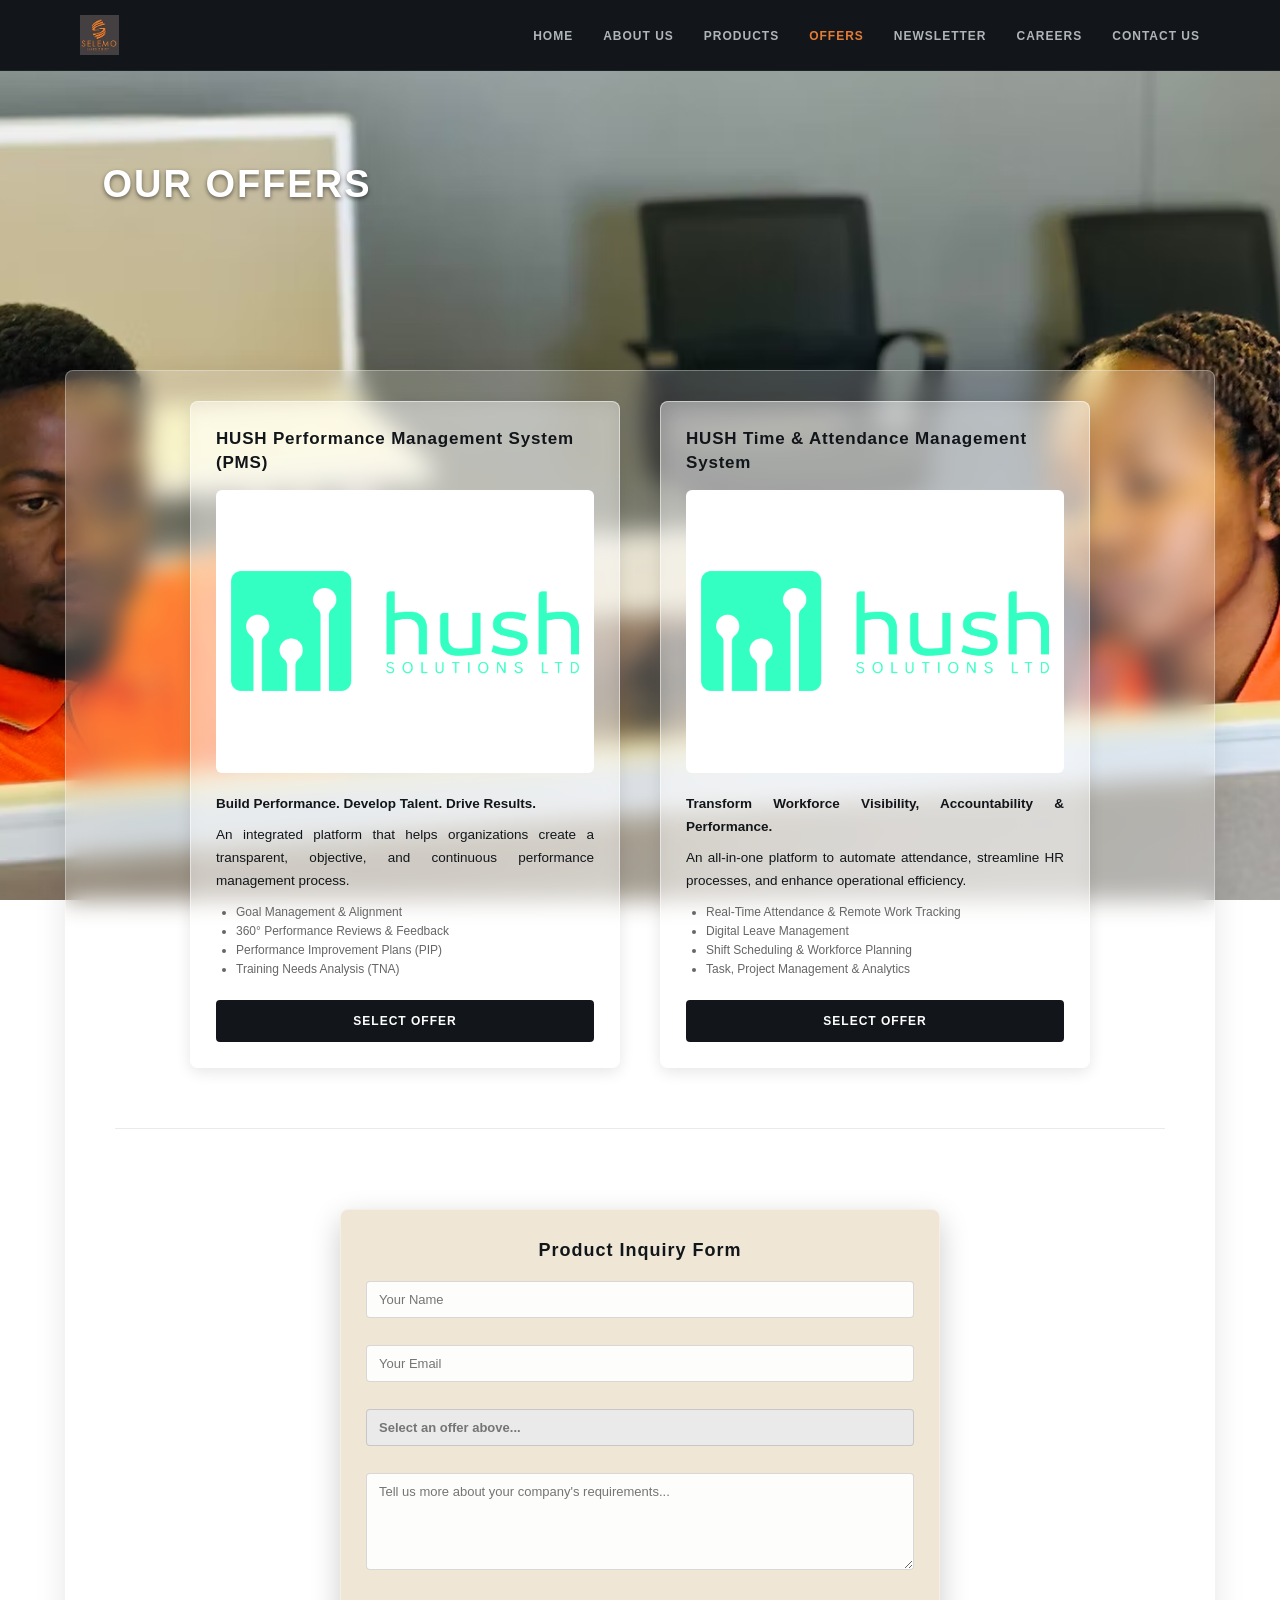
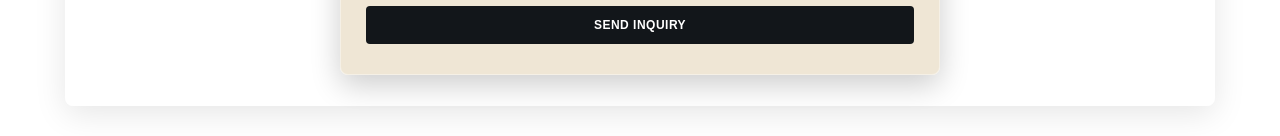
<file: offers.html>
<!DOCTYPE html>
<html lang="en">
<head>
    <meta charset="UTF-8">
    <meta name="viewport" content="width=device-width, initial-scale=1.0">
    <title>Offers | Selemo Leads</title>
    <link rel="stylesheet" href="style.css">
    <link rel="icon" type="image/png" href="favicon.png">
</head>
<body class="offers-page">

    <!-- Header Navigation Bar -->
   <header class="main-header">
    <div class="header-container">
        <div class="logo-area">
            <a href="index.html" class="logo-link">
                <img src="images/logo.avif" alt="Selemo Leads Direct Logo" class="brand-logo-img">
            </a>
        </div>

        <!-- New Mobile Hamburger Button Toggle -->
        <button id="mobile-menu-toggle" class="hamburger-btn" aria-label="Toggle navigation">
            <span class="bar"></span>
            <span class="bar"></span>
            <span class="bar"></span>
        </button>

        <!-- Added id="main-nav-menu" for JS interaction -->
        <nav id="main-nav-menu" class="nav-menu">
            <ul>
                <li><a href="index.html">HOME</a></li>
                <li><a href="about.html">ABOUT US</a></li>
                <li><a href="services.html">PRODUCTS</a></li>
                <li><a href="offers.html" class="active">OFFERS</a></li>
                <li><a href="newsletter.html">NEWSLETTER</a></li>
                <li><a href="careers.html">CAREERS</a></li>
                <li><a href="contact.html">CONTACT US</a></li>
            </ul>
        </nav>
    </div>
</header>

    <!-- Page Banner -->
    <div class="about-banner">
        <div class="banner-overlay"></div>
        <div class="banner-content">
            <h1>OUR OFFERS</h1>
        </div>
    </div>

<main class="offers-container">
    <section class="offers-grid" style="grid-template-columns: repeat(2, 1fr); max-width: 900px; margin: 0 auto;">
        
        <!-- Card 1 -->
        <div class="offer-card selectable" data-offer="HUSH Performance Management System (PMS)">
            <h2 class="offer-title">HUSH Performance Management System (PMS)</h2>
            <div class="offer-image-box" style="background: #ffffff; padding: 15px; display: flex; align-items: center; justify-content: center; border-radius: 6px;">
                <img src="images/24060-Hush-Solutions-Logo-Turquoise.webp" alt="HUSH PMS Platform Overview" style="object-fit: contain; width: 100%; height: 100%;">
            </div>
            <div class="offer-description">
                <p style="color: #12161a; font-weight: 600;">Build Performance. Develop Talent. Drive Results.</p>
                <p style="margin-top: 8px;">An integrated platform that helps organizations create a transparent, objective, and continuous performance management process.</p>
                <ul style="margin-top: 10px; padding-left: 20px; font-size: 12px; line-height: 1.6; color: #666666;">
                    <li>Goal Management & Alignment</li>
                    <li>360° Performance Reviews & Feedback</li>
                    <li>Performance Improvement Plans (PIP)</li>
                    <li>Training Needs Analysis (TNA)</li>
                </ul>
            </div>
            <div class="offer-action">
                <button class="select-btn">Select Offer</button>
            </div>
        </div>

        <!-- Card 2 -->
        <div class="offer-card selectable" data-offer="HUSH Time & Attendance Management System">
            <h2 class="offer-title">HUSH Time & Attendance Management System</h2>
            <div class="offer-image-box" style="background: #ffffff; padding: 15px; display: flex; align-items: center; justify-content: center; border-radius: 6px;">
                <img src="images/24060-Hush-Solutions-Logo-Turquoise.webp" alt="Workforce Management Platform" style="object-fit: contain; width: 100%; height: 100%;">
            </div>
            <div class="offer-description">
                <p style="color: #12161a; font-weight: 600;">Transform Workforce Visibility, Accountability & Performance.</p>
                <p style="margin-top: 8px;">An all-in-one platform to automate attendance, streamline HR processes, and enhance operational efficiency.</p>
                <ul style="margin-top: 10px; padding-left: 20px; font-size: 12px; line-height: 1.6; color: #666666;">
                    <li>Real-Time Attendance & Remote Work Tracking</li>
                    <li>Digital Leave Management</li>
                    <li>Shift Scheduling & Workforce Planning</li>
                    <li>Task, Project Management & Analytics</li>
                </ul>
            </div>
            <div class="offer-action">
                <button class="select-btn">Select Offer</button>
            </div>
        </div>

    </section>

    <hr style="border: 0; height: 1px; background-color: #eaeaea; margin: 60px auto; max-width: 1050px;">

    <!-- Professional Inquiry Form Section -->
    <section id="inquiry-section" style="margin-top: 80px; max-width: 600px; margin-left: auto; margin-right: auto;">
        <div class="contact-form-wrapper">
            <h3>Product Inquiry Form</h3>
            
            <form id="offerInquiryForm" action="https://formspree.io/f/xvzjvgwk" method="POST" class="interactive-form">
                
                <div class="form-group">
                    <input type="text" id="form-name" name="Client Name" placeholder="Your Name" required>
                </div>
                
                <div class="form-group" style="margin-top: 15px;">
                    <input type="email" id="form-email" name="Client Email" placeholder="Your Email" required>
                </div>
                
                <div class="form-group" style="margin-top: 15px;">
                    <input type="text" id="form-subject" name="Selected Product" placeholder="Select an offer above..." readonly style="background-color: #eaeaea; font-weight: 600; color: #12161a;">
                </div>
                
                <div class="form-group" style="margin-top: 15px;">
                    <textarea id="form-message" name="Message Notes" rows="5" placeholder="Tell us more about your company's requirements..."></textarea>
                </div>
                
                <button type="submit" id="submit-btn-text" class="form-submit-btn" style="margin-top: 20px; width: 100%;">Send Inquiry</button>
            </form>
        </div>
    </section>
</main>
<script src="script.js"></script>
</body>
</html>
</file>
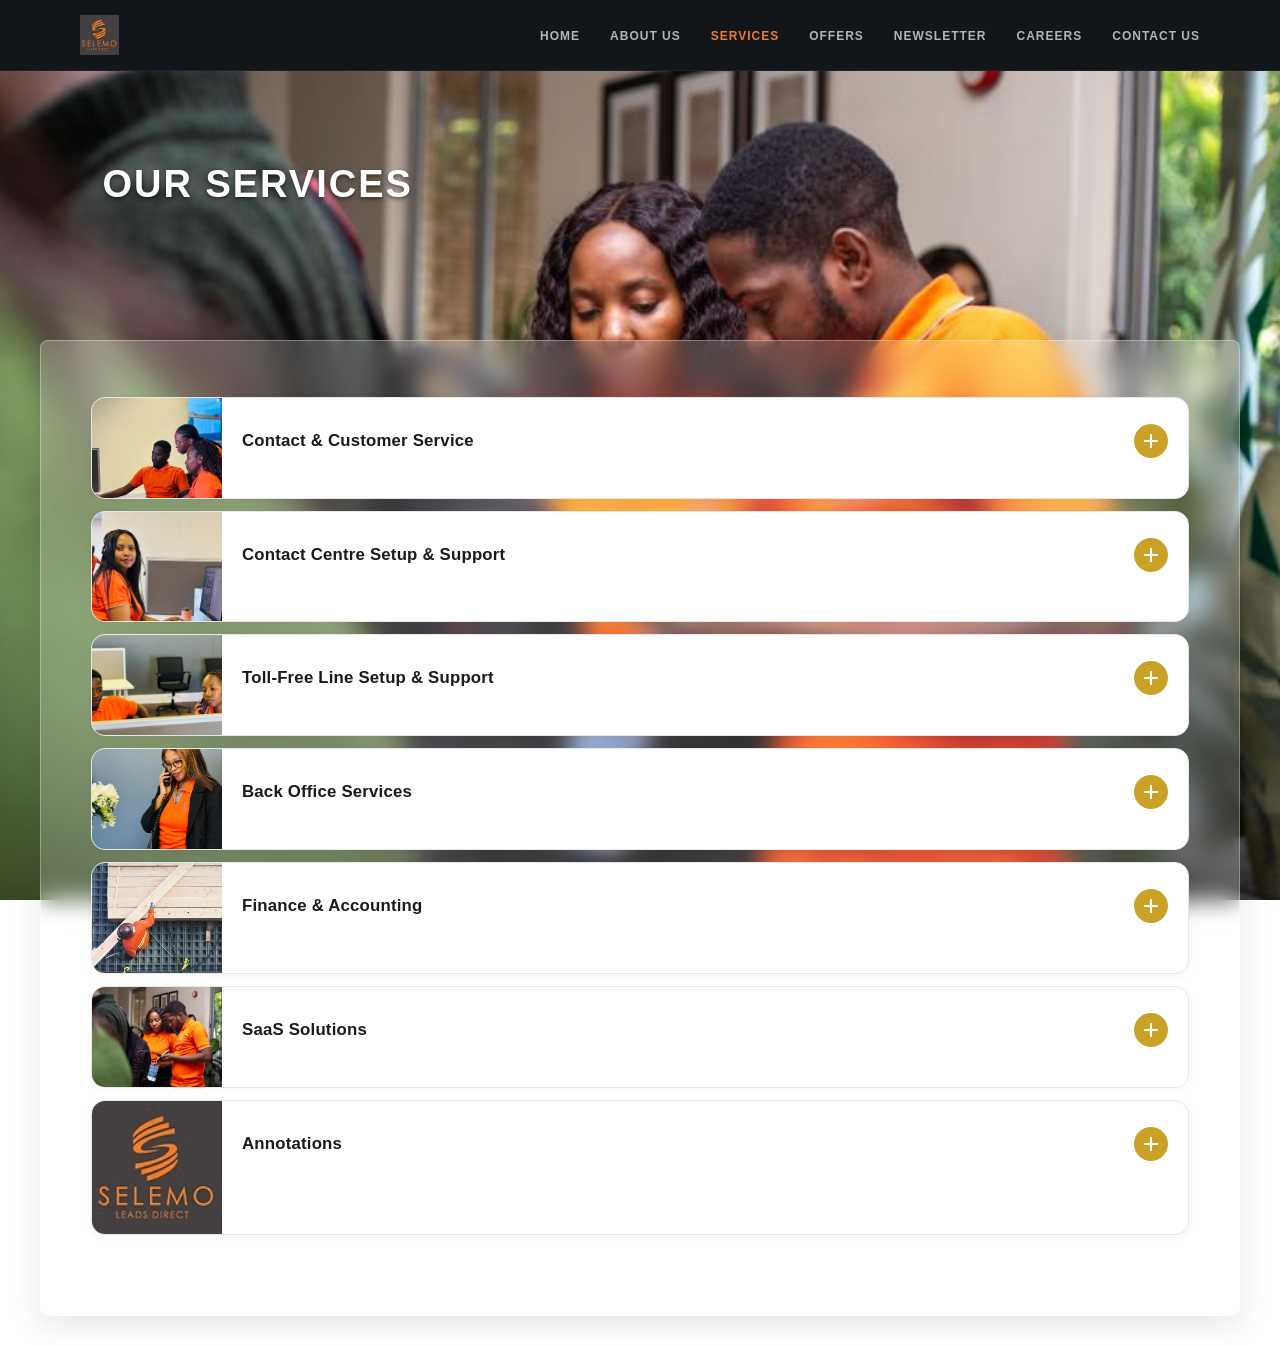
<file: services.html>
<!DOCTYPE html>
<html lang="en">
<head>
<meta charset="UTF-8">
<meta name="viewport" content="width=device-width, initial-scale=1.0">
<title>Our Products | Selemo Leads Direct</title>
<link rel="stylesheet" href="style.css">
<link rel="icon" type="image/png" href="favicon.png">
</head>
<body class="services-page">
<header class="main-header">
<div class="header-container">
<div class="logo-area">
<a href="index.html" class="logo-link">
<img src="images/logo.avif" alt="Selemo Leads Direct Logo" class="brand-logo-img">
</a>
</div>
<!-- New Mobile Hamburger Button Toggle -->
<button id="mobile-menu-toggle" class="hamburger-btn" aria-label="Toggle navigation">
<span class="bar"></span>
<span class="bar"></span>
<span class="bar"></span>
</button>
<!-- Added id="main-nav-menu" for JS interaction -->
<nav id="main-nav-menu" class="nav-menu">
<ul>
<li><a href="index.html">HOME</a></li>
<li><a href="about.html">ABOUT US</a></li>
<li><a href="services.html" class="active">SERVICES</a></li>
<li><a href="offers.html">OFFERS</a></li>
<li><a href="newsletter.html">NEWSLETTER</a></li>
<li><a href="careers.html">CAREERS</a></li>
<li><a href="contact.html">CONTACT US</a></li>
</ul>
</nav>
</div>
</header>
<section class="about-banner">
<div class="banner-overlay"></div>
<div class="banner-content">
<h1>OUR SERVICES</h1>
</div>
</section>
<main class="services-container">
<section class="services-list">

<div class="service-row">
<div class="service-row-thumb">
<img src="images/sales solutions_edited.avif" alt="Contact & Customer Service Solutions">
</div>
<div class="service-row-main">
<button class="service-row-header" type="button">
<span class="service-row-title">Contact &amp; Customer Service</span>
<span class="service-row-toggle" aria-hidden="true"><span class="plus-line plus-line-h"></span><span class="plus-line plus-line-v"></span></span>
</button>
<div class="service-row-body">
<p>Professional customer engagement solutions designed to help businesses connect with, support and retain their customers across multiple communication channels.</p>
</div>
</div>
</div>

<div class="service-row">
<div class="service-row-thumb">
<img src="images/POTENTIAL_edited.avif" alt="Contact Centre Setup & Support">
</div>
<div class="service-row-main">
<button class="service-row-header" type="button">
<span class="service-row-title">Contact Centre Setup &amp; Support</span>
<span class="service-row-toggle" aria-hidden="true"><span class="plus-line plus-line-h"></span><span class="plus-line plus-line-v"></span></span>
</button>
<div class="service-row-body">
<p>End-to-end contact centre solutions, from initial setup and technology implementation to staffing, training, operational support and performance management.</p>
</div>
</div>
</div>

<div class="service-row">
<div class="service-row-thumb">
<img src="images/bfcde4_c60a68caa83c436b9cf7b8c2d547cb10~mv2.avif" alt="Toll-Free Line Setup & Support">
</div>
<div class="service-row-main">
<button class="service-row-header" type="button">
<span class="service-row-title">Toll-Free Line Setup &amp; Support</span>
<span class="service-row-toggle" aria-hidden="true"><span class="plus-line plus-line-h"></span><span class="plus-line plus-line-v"></span></span>
</button>
<div class="service-row-body">
<p>We help businesses establish and manage toll-free communication channels, making it easier for customers to reach them while providing ongoing technical and operational support.</p>
</div>
</div>
</div>

<div class="service-row">
<div class="service-row-thumb">
<img src="images/contactis.avif" alt="Back Office Services">
</div>
<div class="service-row-main">
<button class="service-row-header" type="button">
<span class="service-row-title">Back Office Services</span>
<span class="service-row-toggle" aria-hidden="true"><span class="plus-line plus-line-h"></span><span class="plus-line plus-line-v"></span></span>
</button>
<div class="service-row-body">
<p>Reliable back-office support that allows businesses to focus on their core operations. Services can include data processing, administration, document management, verification and other business support functions.</p>
</div>
</div>
</div>

<div class="service-row">
<div class="service-row-thumb">
<img src="images/castormercare.avif" alt="Finance & Accounting">
</div>
<div class="service-row-main">
<button class="service-row-header" type="button">
<span class="service-row-title">Finance &amp; Accounting</span>
<span class="service-row-toggle" aria-hidden="true"><span class="plus-line plus-line-h"></span><span class="plus-line plus-line-v"></span></span>
</button>
<div class="service-row-body">
<p>Outsourced finance and accounting support to help businesses manage their financial administration, reporting, reconciliations, invoicing and day-to-day accounting processes efficiently.</p>
</div>
</div>
</div>

<div class="service-row">
<div class="service-row-thumb">
<img src="images/1742457921624.jpg" alt="SaaS Solutions">
</div>
<div class="service-row-main">
<button class="service-row-header" type="button">
<span class="service-row-title">SaaS Solutions</span>
<span class="service-row-toggle" aria-hidden="true"><span class="plus-line plus-line-h"></span><span class="plus-line plus-line-v"></span></span>
</button>
<div class="service-row-body">
<p>Technology-driven Software-as-a-Service solutions that help businesses streamline processes, improve customer engagement and access the tools they need without the complexity of managing traditional IT infrastructure.</p>
</div>
</div>
</div>

<div class="service-row">
<div class="service-row-thumb">
<img src="images/logo.avif" alt="Annotations Services">
</div>
<div class="service-row-main">
<button class="service-row-header" type="button">
<span class="service-row-title">Annotations</span>
<span class="service-row-toggle" aria-hidden="true"><span class="plus-line plus-line-h"></span><span class="plus-line plus-line-v"></span></span>
</button>
<div class="service-row-body">
<p>Specialised data annotation and labelling services that help businesses prepare high-quality datasets for artificial intelligence, machine learning and other data-driven technologies[cite: 2].</p>
</div>
</div>
</div>

</section>
</main>

<style>
.services-list{
display:flex;
flex-direction:column;
gap:12px;
max-width:1200px;
margin:0 auto;
padding:26px 20px 50px;
}
.service-row{
display:flex;
align-items:stretch;
gap:20px;
background:#fff;
border:1px solid #e7e7e7;
border-radius:14px;
box-shadow:0 2px 10px rgba(0,0,0,0.04);
overflow:hidden;
transition:box-shadow .25s ease, border-color .25s ease;
}
.service-row:hover{
box-shadow:0 8px 22px rgba(0,0,0,0.09);
border-color:#d8d8d8;
}
.service-row-thumb{
flex:0 0 130px;
max-width:130px;
overflow:hidden;
}
.service-row-thumb img{
width:100%;
height:100%;
object-fit:cover;
display:block;
min-height:100px;
}
.service-row-main{
flex:1;
display:flex;
flex-direction:column;
padding:10px 20px 10px 0;
}
.service-row-header{
all:unset;
box-sizing:border-box;
display:flex;
align-items:center;
justify-content:space-between;
gap:16px;
width:100%;
cursor:pointer;
padding:16px 0;
}
.service-row-title{
font-weight:700;
font-size:1.05rem;
letter-spacing:.2px;
color:#1a1a1a;
}
.service-row-toggle{
flex:0 0 34px;
width:34px;
height:34px;
border-radius:50%;
background:#c9a227;
position:relative;
transition:background .25s ease, transform .3s ease;
}
.service-row-header:hover .service-row-toggle{
background:#a9860f;
}
.plus-line{
position:absolute;
top:50%;
left:50%;
background:#fff;
transform:translate(-50%,-50%);
transition:transform .3s ease;
}
.plus-line-h{
width:14px;
height:2px;
}
.plus-line-v{
width:2px;
height:14px;
}
.service-row.is-open .service-row-toggle{
transform:rotate(180deg);
}
.service-row.is-open .plus-line-v{
transform:translate(-50%,-50%) rotate(90deg) scaleY(0);
}
.service-row-body{
max-height:0;
overflow:hidden;
transition:max-height .35s ease, padding .35s ease;
}
.service-row-body p{
margin:0 0 18px;
line-height:1.6;
color:#4a4a4a;
font-size:.97rem;
}
.service-row.is-open .service-row-body{
max-height:260px;
}
@media (max-width:640px){
.service-row{flex-direction:column;}
.service-row-thumb{max-width:100%;flex-basis:150px;}
.service-row-main{padding:6px 16px 10px;}
}
</style>
<script>
document.querySelectorAll('.service-row-header').forEach(function(btn){
btn.addEventListener('click', function(){
var row = btn.closest('.service-row');
row.classList.toggle('is-open');
});
});
</script>

<script src="script.js"></script>
</body>
</html>
</file>
<file: style.css>
/* ==========================================================================
   1. RESET & BASE STYLES
   ========================================================================== */
* {
    margin: 0;
    padding: 0;
    box-sizing: border-box;
    font-family: 'Segoe UI', Tahoma, Geneva, Verdana, sans-serif;
}

/* Set the requested image as the fixed background for the entire page */
body {
    background: #12161a url('images/bfcde4_3b5c2120e4714f10a933879c8e3f7e8a~mv2.avif') no-repeat center center fixed;
    background-size: cover;
    color: #333;
}

/* ==========================================================================
   2. FIXED NAVIGATION HEADER (ALL PAGES)
   ========================================================================== */
.main-header {
    background-color: #12161a;
    padding: 15px 0;
    position: fixed;
    width: 100%;
    top: 0;
    left: 0;
    z-index: 1000;
    border-bottom: 1px solid rgba(255, 255, 255, 0.05);
}

.header-container {
    max-width: 1200px;
    width: 100%;
    margin: 0 auto;
    display: flex;
    justify-content: space-between;
    align-items: center;
    padding: 0 40px;
}

.logo-area {
    display: flex;
    align-items: center;
}

.logo-link {
    display: block;
    line-height: 0;
}

.brand-logo-img {
    height: 40px; 
    width: auto;
    object-fit: contain;
    transition: transform 0.3s ease;
}

.nav-menu ul {
    display: flex;
    list-style: none;
    gap: 30px;
}

.nav-menu a {
    color: #b0b5b9;
    text-decoration: none;
    font-size: 12px;
    font-weight: 600;
    letter-spacing: 1px;
    transition: color 0.3s ease;
    white-space: nowrap;
}

.nav-menu a:hover, 
.nav-menu a.active {
    color: #e57c35; 
}

/* ==========================================================================
   3. SHARED PAGE BACKGROUND (all inner pages)
   ========================================================================== */
body.about-page {
    background: #ffffff url('images/470178531_122127990884397746_2430688733820537163_n.jpg') no-repeat right top;
    background-size: cover;
    background-attachment: fixed;
}

body.careers-page {
    background-color: #ffffff;
}

body.newsletter-page,
body.contact-page {
    background: #ffffff url('images/about-banner-bg.png') no-repeat right top;
    background-size: cover;
    background-attachment: fixed;
}

body.services-page {
    background: #ffffff url('images/1742457921624.jpg') no-repeat center center;
    background-size: cover;
    background-attachment: fixed;
}

body.offers-page {
    background: #ffffff url('images/bfcde4_c60a68caa83c436b9cf7b8c2d547cb10~mv2.avif') no-repeat center center;
    background-size: cover;
    background-attachment: fixed;
}

/* ==========================================================================
   4. ABOUT US PAGE COMPONENTS
   ========================================================================== */
.about-banner {
    margin-top: 60px;
    height: 250px;
    position: relative;
    background: transparent;
    display: flex;
    align-items: center;
    justify-content: flex-start;
    text-align: left;
    padding-left: 8%;
    box-sizing: border-box;
}

.banner-overlay {
    position: absolute;
    top: 0;
    left: 0;
    width: 100%;
    height: 100%;
    background: transparent;
}

.banner-content {
    position: relative;
    z-index: 5;
}

.banner-content h1 {
    color: #ffffff; 
    font-size: 38px;
    font-weight: 600;
    letter-spacing: 2px;
    line-height: 1.3;
    text-shadow: 0 2px 4px rgba(0,0,0,0.5); 
}

@media (max-width: 768px) {
    .about-banner {
        height: 220px;
        padding-left: 24px;
        padding-right: 24px;
        justify-content: center;
        text-align: center;
        background-position: center;
    }

    .banner-content h1 {
        font-size: 24px;
    }
}

.about-container,
.services-container,
.offers-container {
    max-width: 1200px;
    margin: 30px auto;
    padding: 30px;
    background: rgba(255, 255, 255, 0.2); 
    backdrop-filter: blur(12px); 
    -webkit-backdrop-filter: blur(12px);
    border-radius: 8px;
    border: 1px solid rgba(255, 255, 255, 0.3);
    box-shadow: 0 8px 32px rgba(0, 0, 0, 0.1);
}

.offers-container {
    max-width: 1150px;
    margin-top: 60px;
}

.footprints-section {
    text-align: center;
    margin-bottom: 32px;
}

.section-accent-title {
    color: #cca462;
    font-size: 24px;
    letter-spacing: 1.5px;
    margin-bottom: 16px;
    font-weight: 600;
}

.section-accent-title.centralized {
    text-align: center;
    margin-bottom: 26px;
    font-size: 28px;
}

.footprint-icon {
    font-size: 20px;
    vertical-align: middle;
}

.narrative-text {
    color: #12161a; 
    font-weight: 500;
    font-size: 13.5px;
    line-height: 1.7;
    max-width: 900px;
    margin: 0 auto;
    text-align: justify;
}

.pillars-header {
    display: flex;
    justify-content: space-between;
    max-width: 950px;
    margin: 0 auto 15px auto;
    padding: 0 10px;
}

.pillars-header h3 {
    color: #12161a;
    font-size: 15px;
    letter-spacing: 1px;
    font-weight: 600;
}

.pillars-header h3:first-child { width: 66%; }
.pillars-header h3:last-child {
    width: 33%;
    text-align: left;
    padding-left: 15px;
}

.pillars-grid {
    display: grid;
    grid-template-columns: repeat(3, 1fr);
    gap: 24px;
    max-width: 1050px;
    margin: 0 auto 32px auto;
}

.pillar-card h4 {
    color: #cca462;
    font-size: 14px;
    letter-spacing: 0.5px;
    margin-bottom: 12px;
    line-height: 1.4;
    height: 36px;
}

.pillar-card p {
    color: #12161a;
    font-weight: 500;
    font-size: 12.5px;
    line-height: 1.6;
    text-align: justify;
}

.section-divider {
    border: 0;
    height: 1px;
    background-color: rgba(0, 0, 0, 0.1);
    margin: 28px auto;
    max-width: 1050px;
}

.team-section {
    padding-bottom: 40px;
}

.group-photo-container {
    max-width: 800px;
    margin: 0 auto 32px auto;
    text-align: center;
}

.team-group-img {
    width: 100%;
    height: auto;
    box-shadow: 0 4px 15px rgba(0,0,0,0.1);
    border-radius: 4px;
}

.photo-caption, .exec-caption {
    color: #333333;
    font-weight: 600;
    font-size: 12px;
    margin-top: 12px;
    letter-spacing: 0.5px;
}

.executives-grid {
    display: flex;
    justify-content: center;
    gap: 120px;
    max-width: 800px;
    margin: 0 auto;
}

.exec-card {
    text-align: center;
    width: 220px;
}

.exec-image-wrapper {
    width: 100%;
    aspect-ratio: 1 / 1;
    overflow: hidden;
    background-color: transparent;
    box-shadow: 0 4px 12px rgba(0,0,0,0.15);
    border-radius: 4px;
}

.exec-image-wrapper img {
    width: 100%;
    height: 100%;
    object-fit: cover;
}

/* ==========================================================================
   5. NEWSLETTER PAGE COMPONENTS
   ========================================================================== */
.newsletter-container {
    max-width: 800px;
    margin: 80px auto;
    padding: 40px;
    background: rgba(255, 255, 255, 0.2); 
    backdrop-filter: blur(12px); 
    border-radius: 8px;
    border: 1px solid rgba(255, 255, 255, 0.3);
    display: flex;
    flex-direction: column;
    gap: 100px;
    text-align: center;
    box-shadow: 0 8px 32px rgba(0, 0, 0, 0.1);
}

.newsletter-block {
    display: flex;
    flex-direction: column;
    align-items: center;
    justify-content: center;
}

.newsletter-heading {
    color: #12161a;
    font-size: 26px;
    font-weight: 600;
    margin-bottom: 12px;
    letter-spacing: 0.5px;
}

.newsletter-heading.uppercase {
    text-transform: uppercase;
    letter-spacing: 1px;
}

.newsletter-subtext {
    color: #333333;
    font-weight: 500;
    font-size: 14px;
    line-height: 1.5;
    letter-spacing: 0.5px;
}

.newsletter-subtext.italicized {
    font-style: italic;
}

/* ==========================================================================
   6. CAREERS PAGE COMPONENTS 
   ========================================================================== */
.careers-hero {
    height: 100vh;
    margin-top: 0;
    position: relative;
    background: #12161a url('images/470178531_122127990884397746_2430688733820537163_n.jpg') no-repeat center center;
    background-size: cover;
    display: flex;
    align-items: center;
}

.careers-overlay {
    position: absolute;
    top: 0;
    left: 0;
    width: 100%;
    height: 100%;
    background: rgba(18, 22, 26, 0.65);
    z-index: 1;
}

.careers-content-wrapper {
    position: relative;
    z-index: 5;
    width: 100%;
    max-width: 1200px;
    margin: 0 auto;
    padding: 0 40px;
    display: flex;
    justify-content: flex-end;
}

.careers-text-box {
    max-width: 550px;
    text-align: right;
    display: flex;
    flex-direction: column;
    align-items: flex-end;
}

.careers-title {
    color: #ffffff;
    font-size: 20px;
    font-weight: 600;
    letter-spacing: 1px;
    line-height: 1.4;
    margin-bottom: 20px;
}

.highlight-yellow {
    color: #cca462;
}

.careers-description {
    color: #ffffff;
    font-size: 13px;
    line-height: 1.8;
    margin-bottom: 30px;
    font-weight: 400;
    letter-spacing: 0.3px;
}

.cta-button {
    display: inline-block;
    background-color: #cca462;
    color: #12161a;
    text-decoration: none;
    padding: 10px 28px;
    font-size: 13px;
    font-weight: 600;
    letter-spacing: 0.5px;
    border-radius: 2px;
    transition: all 0.3s ease;
    box-shadow: 0 4px 10px rgba(0, 0, 0, 0.15);
}

.cta-button:hover {
    background-color: #bfa054;
    transform: translateY(-1px);
    box-shadow: 0 6px 14px rgba(0, 0, 0, 0.25);
}

/* ==========================================================================
   7. CONTACT US PAGE COMPONENTS 
   ========================================================================== */
.contact-hero {
    width: 100%;
    min-height: 100vh;
    margin-top: 0;
    position: relative;
    background: #12161a url('images/contactis.avif') no-repeat center center;
    background-size: cover;
    display: flex;
    align-items: center;
    justify-content: center;
    padding: 80px 20px 40px;
}

.hero-page-title {
    position: absolute;
    top: 110px;
    left: 8%;
    z-index: 10;
    color: #ffffff;
    font-size: 38px;
    font-weight: 600;
    letter-spacing: 2px;
    margin: 0;
}

.contact-overlay {
    position: absolute;
    top: 0;
    left: 0;
    width: 100%;
    height: 100%;
    background: rgba(0, 0, 0, 0.2);
    z-index: 1;
}

.contact-content-grid {
    position: relative;
    z-index: 5;
    width: 100%;
    max-width: 1250px;
    margin: 0 auto;
    padding: 60px 30px 0 30px;
    display: grid;
    grid-template-columns: 1.2fr 1fr 1.2fr;
    gap: 40px;
    align-items: center;
}

.contact-side-info {
    color: #ffffff;
}

.contact-side-info.left-side h2 {
    font-size: 20px;
    font-weight: 500;
    margin-bottom: 12px;
    color: #cca462;
}

.contact-side-info.left-side p {
    font-size: 12.5px;
    line-height: 1.6;
    color: #e0e0e0;
    margin-bottom: 25px;
}

.map-embed-frame {
    width: 100%;
    height: 160px;
    background-color: #eaeaea;
    border: 1px solid rgba(255, 255, 255, 0.1);
    box-shadow: 0 4px 15px rgba(0, 0, 0, 0.15);
}

.contact-form-wrapper {
    background: rgba(229, 213, 186, 0.6); 
    backdrop-filter: blur(10px);
    -webkit-backdrop-filter: blur(10px);
    border: 1px solid rgba(255, 255, 255, 0.4);
    padding: 30px 25px;
    border-radius: 8px;
    box-shadow: 0 10px 30px rgba(0, 0, 0, 0.2);
    text-align: center;
}

.contact-form-wrapper h3 {
    color: #12161a;
    font-size: 18px;
    font-weight: 700;
    letter-spacing: 1px;
    margin-bottom: 20px;
}

.interactive-form {
    display: flex;
    flex-direction: column;
    gap: 12px;
}

.form-group input, 
.form-group textarea {
    width: 100%;
    padding: 10px 12px;
    font-size: 13px;
    border: 1px solid rgba(0, 0, 0, 0.15);
    background-color: rgba(255, 255, 255, 0.9);
    color: #333333;
    outline: none;
    border-radius: 4px;
    transition: all 0.3s ease;
}

.form-group input:focus, 
.form-group textarea:focus {
    border-color: #12161a;
    background-color: #ffffff;
}

.form-submit-btn {
    background-color: #12161a;
    color: #ffffff;
    border: none;
    padding: 12px;
    font-size: 12px;
    font-weight: 600;
    text-transform: uppercase;
    letter-spacing: 0.5px;
    cursor: pointer;
    border-radius: 4px;
    transition: background-color 0.3s ease;
    margin-top: 5px;
}

.form-submit-btn:hover {
    background-color: #242b33;
}

.contact-side-info.right-side {
    text-align: right;
}

.callout-title {
    color: #cca462;
    font-size: 15px;
    font-weight: 600;
    line-height: 1.4;
    margin-bottom: 10px;
    letter-spacing: 0.5px;
}

.callout-subtext {
    font-size: 12.5px;
    color: #e0e0e0;
    line-height: 1.6;
}

/* ==========================================================================
   8. OFFERS SUB-PAGE COMPONENTS (FROSTED GLASS CARDS)
   ========================================================================== */
.offers-grid {
    display: grid;
    grid-template-columns: repeat(3, 1fr);
    gap: 40px;
    align-items: stretch;
}

.offer-card.selectable {
    cursor: pointer;
    background: rgba(255, 255, 255, 0.4); 
    backdrop-filter: blur(10px);
    -webkit-backdrop-filter: blur(10px);
    border: 1px solid rgba(255, 255, 255, 0.5); 
    padding: 25px;
    border-radius: 8px;
    display: flex;
    flex-direction: column;
    justify-content: space-between;
    transition: all 0.3s cubic-bezier(0.25, 0.8, 0.25, 1);
    box-shadow: 0 4px 15px rgba(0, 0, 0, 0.1);
}

.offer-card.selectable:hover {
    transform: translateY(-6px);
    border-color: #e57c35;
    background: rgba(255, 255, 255, 0.6); 
    box-shadow: 0 12px 24px rgba(229, 124, 53, 0.2);
}

.offer-title {
    color: #12161a; 
    font-size: 17px;
    font-weight: 700;
    letter-spacing: 0.8px;
    line-height: 1.4;
    margin-bottom: 15px;
}

.offer-card.selectable:hover .offer-title {
    color: #e57c35;
}

.offer-image-box {
    width: 100%;
    aspect-ratio: 4 / 3;
    overflow: hidden;
    background-color: transparent;
    margin-bottom: 20px;
    border-radius: 4px;
}

.offer-image-box img {
    width: 100%;
    height: 100%;
    object-fit: cover;
    transition: transform 0.5s ease;
}

.offer-card.selectable:hover .offer-image-box img {
    transform: scale(1.04);
}

.offer-description {
    color: #12161a; 
    font-size: 13.5px;
    line-height: 1.7;
    text-align: justify;
    margin-bottom: 20px;
    flex-grow: 1;
}

.offer-action {
    width: 100%;
    margin-top: auto;
}

.select-btn {
    background-color: #12161a;
    color: #ffffff;
    border: 2px solid #12161a;
    padding: 12px 24px;
    font-size: 12px;
    font-weight: 600;
    letter-spacing: 1px;
    text-transform: uppercase;
    cursor: pointer;
    width: 100%;
    transition: all 0.3s ease;
    border-radius: 4px;
}

.offer-card.selectable:hover .select-btn {
    background-color: #e57c35;
    border-color: #e57c35;
    color: #ffffff;
    box-shadow: 0 4px 10px rgba(229, 124, 53, 0.3);
}

.offer-card.selectable:active {
    transform: scale(0.98);
}

/* ==========================================================================
   9. GLOBAL RESPONSIVE MEDIA BREAKPOINTS
   ========================================================================== */
@media (max-width: 992px) {
    .contact-hero {
        height: auto;
        min-height: 100vh;
        padding: 100px 0 50px 0;
    }
    .contact-content-grid {
        grid-template-columns: 1fr;
        gap: 40px;
    }
    .contact-side-info.right-side {
        text-align: left;
    }
    .contact-form-wrapper {
        max-width: 500px;
        margin: 0 auto;
        width: 100%;
    }
    .offers-grid {
        grid-template-columns: 1fr;
        gap: 50px;
    }
    .offer-title {
        height: auto;
        margin-bottom: 12px;
    }
}

.hamburger-btn {
    display: none; 
    background: none;
    border: none;
    cursor: pointer;
    padding: 10px;
}

@media (max-width: 768px) {
    body.about-page,
    body.services-page,
    body.offers-page,
    body.newsletter-page,
    body.contact-page,
    body.careers-page {
        background-attachment: scroll !important;
        background-position: center top !important;
    }

    .header-container {
        display: flex !important;
        justify-content: space-between !important;
        align-items: center !important;
        width: 100% !important;
        padding: 0 20px !important;
        box-sizing: border-box !important;
    }

    .brand-logo-img {
        height: 35px !important;
        width: auto !important;
    }

    .hamburger-btn {
        display: block !important;
    }

    .hamburger-btn .bar {
        display: block !important;
        width: 25px !important;
        height: 3px !important;
        background-color: #ffffff !important;
        margin: 5px 0 !important;
    }

    .nav-menu {
        display: none !important;
        position: absolute !important;
        top: 100% !important;
        left: 0 !important;
        width: 100% !important;
        background-color: #12161a !important;
        box-shadow: 0 4px 10px rgba(0,0,0,0.3) !important;
        z-index: 9999 !important;
    }

    .nav-menu ul {
        display: flex !important;
        flex-direction: column !important;
        gap: 0 !important;
        padding: 10px 0 !important;
        margin: 0 !important;
        width: 100% !important;
    }

    .nav-menu ul li {
        width: 100% !important;
    }

    .nav-menu ul li a {
        display: block !important;
        padding: 15px 25px !important;
        color: #ffffff !important;
        width: 100% !important;
        box-sizing: border-box !important;
        border-bottom: 1px solid rgba(255, 255, 255, 0.05) !important;
    }

    .nav-menu.mobile-active {
        display: block !important;
    }

    .hamburger-btn.open .bar:nth-child(1) {
        transform: translateY(8px) rotate(45deg) !important;
    }
    .hamburger-btn.open .bar:nth-child(2) {
        opacity: 0 !important;
    }
    .hamburger-btn.open .bar:nth-child(3) {
        transform: translateY(-8px) rotate(-45deg) !important;
    }

    .careers-hero {
        height: 60vh !important;
        min-height: 400px !important;
        background-position: center center !important;
        background-size: cover !important;
        background-repeat: no-repeat !important;
        background-attachment: scroll !important;
        display: flex !important;
        align-items: center !important;
        justify-content: center !important;
    }

    .careers-overlay {
        background: rgba(0, 0, 0, 0.6) !important;
    }

    .careers-content-wrapper {
        text-align: center !important;
        padding: 0 20px !important;
        width: 100% !important;
    }

    .careers-title {
        max-width: 100% !important;
        font-size: 26px !important;
    }

    .careers-description {
        max-width: 100% !important;
        font-size: 14px !important;
    }

    .pillars-header { display: none !important; }
    .pillars-grid { grid-template-columns: 1fr !important; gap: 35px !important; }
    .pillar-card h4 { height: auto !important; }
    .executives-grid { flex-direction: column !important; align-items: center !important; gap: 40px !important; }
    .newsletter-container { margin: 50px auto !important; gap: 70px !important; padding: 25px !important; }
    .newsletter-heading { font-size: 22px !important; }
    .newsletter-subtext { font-size: 12.5px !important; }
    
    .hero-page-title {
        left: 20px !important;
        top: 80px !important;
        font-size: 28px !important;
    }
}

/* ==========================================================================
   10. HOMEPAGE — SINGLE LAYERED HERO
   ========================================================================== */
.homepage-hero {
    position: relative;
    width: 100%;
    min-height: 100vh;
    overflow: hidden;
    background: transparent; 
}

.homepage-hero__top {
    position: absolute;
    top: clamp(10px, 1.46vw, 28px);
    left: 0;
    width: 100%;
    display: grid;
    grid-template-columns: clamp(70px, 11.5vw, 220px) 1fr clamp(70px, 11.5vw, 220px);
    align-items: start;
    padding: 0 clamp(14px, 2vw, 38px);
    box-sizing: border-box;
    z-index: 3;
}

.homepage-hero__logo-box {
    grid-column: 1;
    width: clamp(64px, 10.4vw, 200px);
    height: clamp(64px, 10.4vw, 200px);
    background-color: rgba(35, 38, 41, 0.55);
    border: clamp(2px, 0.21vw, 4px) solid #ffffff;
    display: flex;
    align-items: center;
    justify-content: center;
    box-shadow: 0 6px 20px rgba(0, 0, 0, 0.35);
    box-sizing: border-box;
}

.homepage-hero__logo-box img {
    width: 82%;
    height: 82%;
    object-fit: contain;
}

.homepage-hero__title-block {
    grid-column: 2;
    text-align: center;
    padding-top: clamp(6px, 2.2vw, 42px);
}

.homepage-hero__title-block h1 {
    color: #f2811e;
    font-size: clamp(18px, 3.55vw, 68px);
    font-weight: 500;
    letter-spacing: clamp(0.5px, 0.15vw, 3px);
    text-shadow: 0 3px 10px rgba(0, 0, 0, 0.45);
    margin-bottom: clamp(4px, 0.7vw, 14px);
    line-height: 1.15;
}

.homepage-hero__nav {
    position: absolute;
    top: clamp(240px, 28vw, 450px);
    left: 0;
    width: 100%;
    height: clamp(40px, 6.77vw, 130px);
    background-color: #f2811e;
    display: flex;
    align-items: center;
    z-index: 3;
    box-shadow: 0 4px 12px rgba(0, 0, 0, 0.2);
}

.homepage-hero__nav ul {
    list-style: none;
    display: flex;
    width: 100%;
    justify-content: space-evenly;
    align-items: center;
    padding: 0 clamp(6px, 1vw, 20px);
    box-sizing: border-box;
}

.homepage-hero__nav a {
    color: #ffffff;
    text-decoration: none;
    font-size: clamp(9px, 1.35vw, 26px);
    font-weight: 500;
    letter-spacing: clamp(0.2px, 0.05vw, 1px);
    white-space: nowrap;
    transition: opacity 0.3s ease;
}

.homepage-hero__nav a:hover,
.homepage-hero__nav a.active {
    opacity: 0.75;
}

@media (max-width: 1024px) {
    .homepage-hero__nav a {
        font-size: clamp(9px, 1.6vw, 15px);
    }
    .homepage-hero__nav ul {
        padding: 0 4px;
    }
}

@media (max-width: 900px) {
    .homepage-hero {
        min-height: 100vh;
    }

    .homepage-hero__top {
        position: static;
        display: grid;
        grid-template-columns: 90px 1fr;
        column-gap: 16px;
        padding: 24px 20px 0 20px;
    }

    .homepage-hero__logo-box {
        width: 90px;
        height: 90px;
    }

    .homepage-hero__title-block {
        padding-top: 8px;
    }

    .homepage-hero__title-block h1 {
        font-size: 26px;
        white-space: normal;
    }

    .homepage-hero__nav {
        position: relative !important;
        height: auto !important;
        background-color: #f2811e !important;
        display: block !important;
        padding: 10px 0 !important;
        margin-top: 20px !important;
    }

    .homepage-hero__nav ul {
        display: none !important;
        flex-direction: column !important;
        background-color: #f2811e !important;
        position: absolute !important;
        top: 100% !important;
        left: 0 !important;
        width: 100% !important;
        padding: 10px 0 !important;
        margin: 0 !important;
        box-shadow: 0 8px 16px rgba(0,0,0,0.3) !important;
        z-index: 9999 !important;
        gap: 0 !important;
    }

    .homepage-hero__nav.is-open ul {
        display: flex !important;
    }

    .homepage-hero__nav ul li {
        width: 100% !important;
        text-align: center !important;
    }

    .homepage-hero__nav ul li a {
        display: block !important;
        padding: 12px 20px !important;
        font-size: 15px !important;
        border-bottom: 1px solid rgba(255, 255, 255, 0.1) !important;
        width: 100% !important;
        box-sizing: border-box !important;
    }

    .hero-nav-toggle {
        display: flex !important;
        flex-direction: column;
        justify-content: space-between;
        width: 28px;
        height: 20px;
        background: transparent;
        border: none;
        cursor: pointer;
        padding: 0;
        margin: 0 auto;
        z-index: 1001;
    }

    .hero-nav-toggle__bar {
        display: block;
        width: 100%;
        height: 3px;
        background-color: #ffffff;
        border-radius: 2px;
    }
}

@media (max-width: 480px) {
    .homepage-hero__top {
        grid-template-columns: 64px 1fr;
        padding: 18px 16px 0 16px;
    }

    .homepage-hero__logo-box {
        width: 64px;
        height: 64px;
    }

    .homepage-hero__title-block h1 {
        font-size: 20px;
    }

    .homepage-hero__nav a {
        font-size: 13px;
    }
}

/* ==========================================================================
   11. NEW HOMEPAGE SECTIONS
   ========================================================================== */

.section-padding {
    padding: 80px 20px;
}

.container {
    max-width: 1200px;
    margin: 0 auto;
}

.text-center {
    text-align: center;
}

.text-light {
    color: #ffffff !important;
}

.text-dark {
    color: #12161a !important;
}

.mt-4 {
    margin-top: 32px;
}

.section-title {
    font-size: 32px;
    color: #12161a;
    margin-bottom: 16px;
    font-weight: 700;
}

.section-subtitle {
    font-size: 16px;
    color: #555;
    max-width: 700px;
    margin: 0 auto 40px auto;
    line-height: 1.6;
}

.kicker-text {
    color: #ffffff;
    font-size: 18px;
    font-style: italic;
    margin-bottom: 10px;
}

.hero-subtext {
    color: #ffffff;
    font-size: 18px;
    line-height: 1.5;
    max-width: 800px;
    margin: 15px auto 0 auto;
    text-shadow: 0 2px 6px rgba(0,0,0,0.6);
}

.hero-subtext strong {
    color: #cca462;
    display: block;
    margin-top: 10px;
    font-size: 20px;
}

/* Frosted glass backgrounds for the new sections */
.what-we-do, .credibility {
    background: rgba(255, 255, 255, 0.85);
    backdrop-filter: blur(8px);
    -webkit-backdrop-filter: blur(8px);
}

.three-col-grid {
    display: grid;
    grid-template-columns: repeat(auto-fit, minmax(300px, 1fr));
    gap: 30px;
}

.service-card {
    background: #ffffff;
    padding: 40px 30px;
    border-radius: 8px;
    box-shadow: 0 4px 15px rgba(0,0,0,0.05);
    border-top: 4px solid #f2811e;
    transition: transform 0.3s ease;
}

.service-card:hover {
    transform: translateY(-5px);
}

.service-card h3 {
    color: #12161a;
    margin-bottom: 15px;
    font-size: 20px;
}

.service-card p {
    color: #666;
    line-height: 1.6;
    font-size: 14px;
}

/* GOATED Culture Grid */
.why-selemo {
    background: rgba(18, 22, 26, 0.85);
    backdrop-filter: blur(8px);
    -webkit-backdrop-filter: blur(8px);
}

.goated-grid {
    display: grid;
    grid-template-columns: repeat(auto-fit, minmax(150px, 1fr));
    gap: 20px;
    margin-top: 40px;
}

.goated-item {
    background: rgba(255, 255, 255, 0.05);
    border: 1px solid rgba(255, 255, 255, 0.1);
    padding: 30px 20px;
    border-radius: 6px;
    color: #fff;
    font-size: 18px;
    letter-spacing: 1px;
}

.goated-item strong {
    color: #cca462;
    font-size: 24px;
}

/* Credibility Section */
.trusted-logos {
    display: flex;
    justify-content: center;
    flex-wrap: wrap;
    gap: 40px;
    margin-top: 40px;
}

.logo-placeholder {
    width: 160px;
    height: 80px;
    background: #eaeaea;
    display: flex;
    align-items: center;
    justify-content: center;
    color: #999;
    font-weight: 600;
    border-radius: 4px;
}

/* CTA Section */
.cta-section {
    background: rgba(229, 213, 186, 0.85);
    backdrop-filter: blur(8px);
    -webkit-backdrop-filter: blur(8px);
}

.cta-buttons {
    display: flex;
    justify-content: center;
    gap: 20px;
    margin-top: 30px;
    flex-wrap: wrap;
}

.cta-btn {
    padding: 14px 32px;
    font-size: 15px;
    font-weight: 600;
    text-transform: uppercase;
    text-decoration: none;
    border-radius: 4px;
    transition: all 0.3s ease;
    letter-spacing: 0.5px;
}

.cta-btn.primary {
    background-color: #f2811e;
    color: #ffffff;
    box-shadow: 0 4px 10px rgba(242, 129, 30, 0.3);
}

.cta-btn.primary:hover {
    background-color: #d96f15;
    transform: translateY(-2px);
}

.cta-btn.secondary {
    background-color: transparent;
    color: #12161a;
    border: 2px solid #12161a;
}

.cta-btn.secondary:hover {
    background-color: #12161a;
    color: #ffffff;
}

.contact-quick-links a {
    color: #12161a;
    text-decoration: none;
    font-weight: 600;
    margin: 0 10px;
    transition: color 0.3s ease;
}

.contact-quick-links a:hover {
    color: #f2811e;
}
</file>
